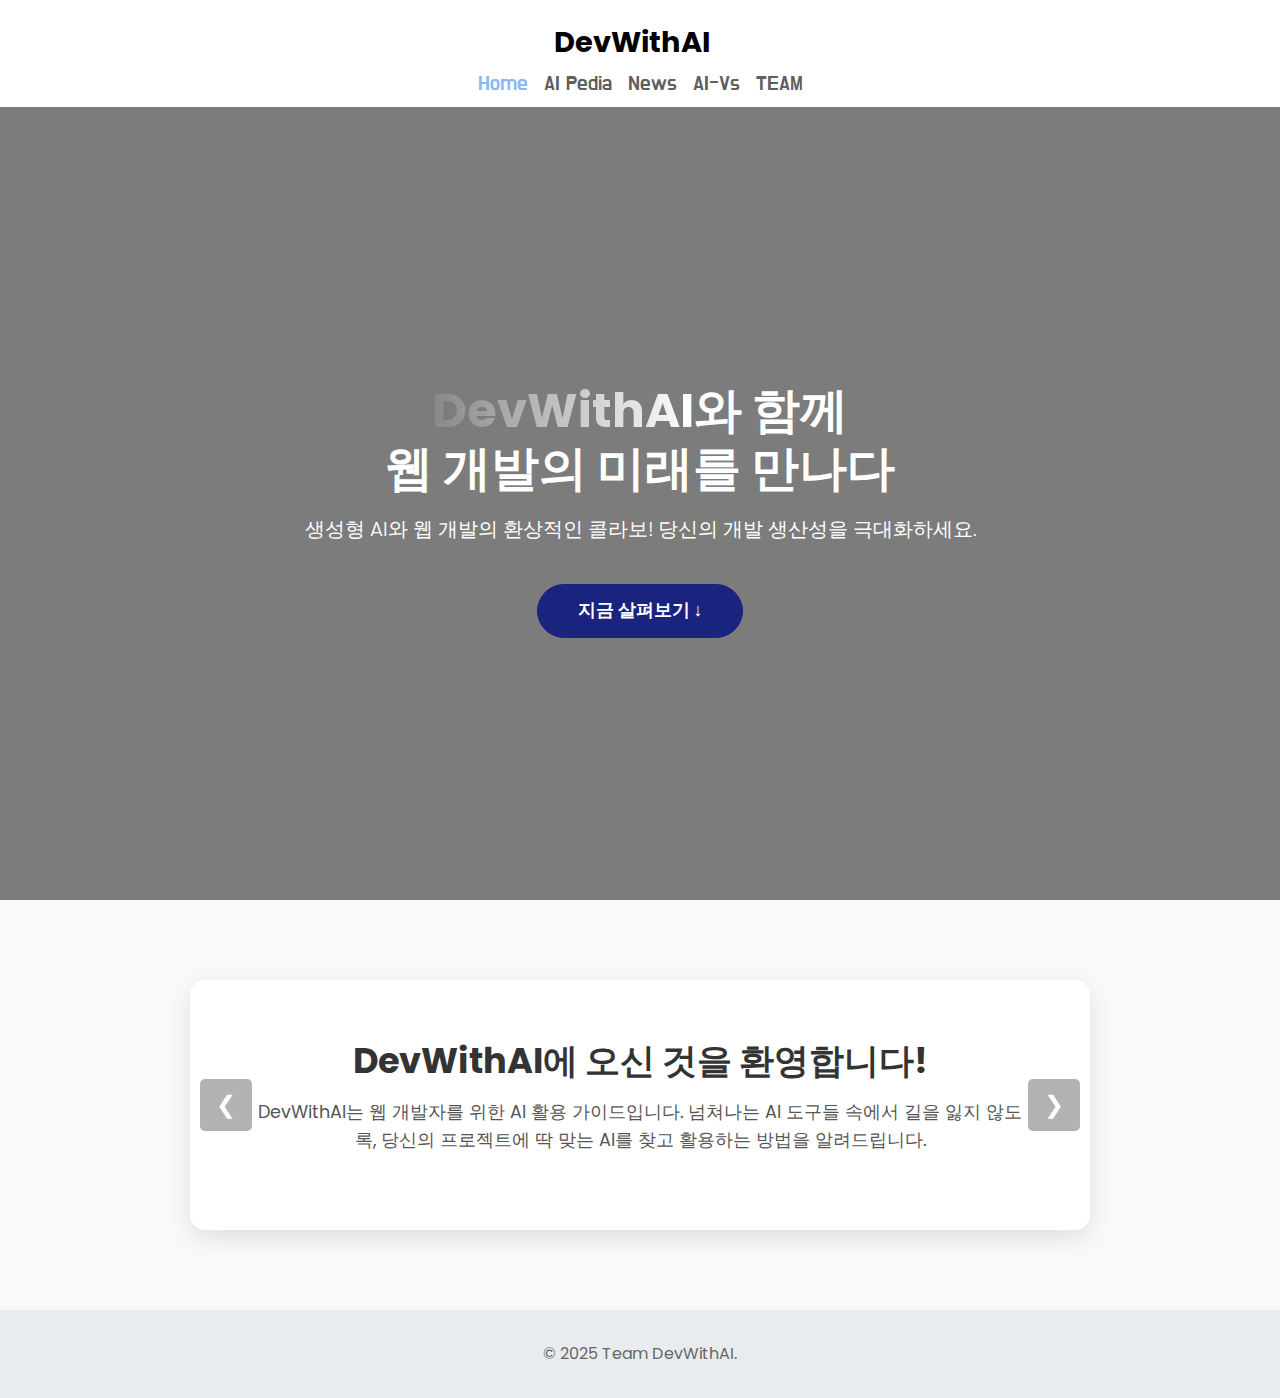
<file: index.html>
<!DOCTYPE html>
<html lang="ko">
  <head>
    <meta charset="UTF-8" />
    <meta name="viewport" content="width=device-width, initial-scale=1.0" />
    <title>DevWithAI - 웹 개발의 미래</title>
    <link rel="preconnect" href="https://fonts.googleapis.com" />
    <link rel="preconnect" href="https://fonts.gstatic.com" crossorigin />
    <link
      href="https://fonts.googleapis.com/css2?family=Do+Hyeon&display=swap"
      rel="stylesheet"
    />
    <link
      href="https://fonts.googleapis.com/css2?family=Poppins:wght@400;600;700&display=swap"
      rel="stylesheet"
    />
    <link
      href="https://cdn.jsdelivr.net/npm/bootstrap@5.3.3/dist/css/bootstrap.min.css"
      rel="stylesheet"
    />
    <link rel="stylesheet" href="css/base.css" />
    <link rel="stylesheet" href="css/style.css" />
  </head>
  <body>
    <header>
      <nav class="navbar navbar-light bg-white pt-3 pb-2 fixed-top">
        <div class="container justify-content-center">
          <a class="navbar-brand" href="/index.html">DevWithAI</a>
        </div>
      </nav>
      <nav
        class="navbar navbar-expand-lg navbar-light bg-white pt-0 pb-2 fixed-top"
        style="margin-top: 60px"
      >
        <div class="container-fluid">
          <button
            class="navbar-toggler mx-auto border-0"
            type="button"
            data-bs-toggle="collapse"
            data-bs-target="#mainNav"
          >
            <span class="navbar-toggler-icon"></span>
          </button>
          <div class="collapse navbar-collapse" id="mainNav">
            <ul class="navbar-nav mx-auto">
              <li class="nav-item">
                <a class="nav-link active" href="/index.html">Home</a>
              </li>
              <li class="nav-item">
                <a class="nav-link" href="/ai.html">AI Pedia</a>
              </li>
              <li class="nav-item">
                <a class="nav-link" href="/news.html">News</a>
              </li>
              <li class="nav-item">
                <a class="nav-link" href="/compare.html">AI-Vs</a>
              </li>
              <li class="nav-item">
                <a class="nav-link" href="/team.html">TEAM</a>
              </li>
            </ul>
          </div>
        </div>
      </nav>
    </header>
    <main>
      <section class="hero text-center">
        <div class="hero-overlay"></div>
        <div class="container hero-content">
          <h1>
            <span class="highlight">DevWithAI</span>와 함께<br />웹 개발의
            미래를 만나다
          </h1>
          <p class="lead mt-3">
            생성형 AI와 웹 개발의 환상적인 콜라보! 당신의 개발 생산성을
            극대화하세요.
          </p>
          <a href="#slide-section" class="btn btn-primary mt-4"
            >지금 살펴보기 ↓</a
          >
        </div>
      </section>
      <section id="slide-section" class="bg-light">
        <div class="container"></div>
      </section>
    </main>
    <footer>
      <div class="container">
        <p class="text-center mb-0">© 2025 Team DevWithAI.</p>
      </div>
    </footer>
    <script src="https://cdn.jsdelivr.net/npm/bootstrap@5.3.3/dist/js/bootstrap.bundle.min.js"></script>
    <script src="/index.js"></script>
  </body>
</html>
</file>
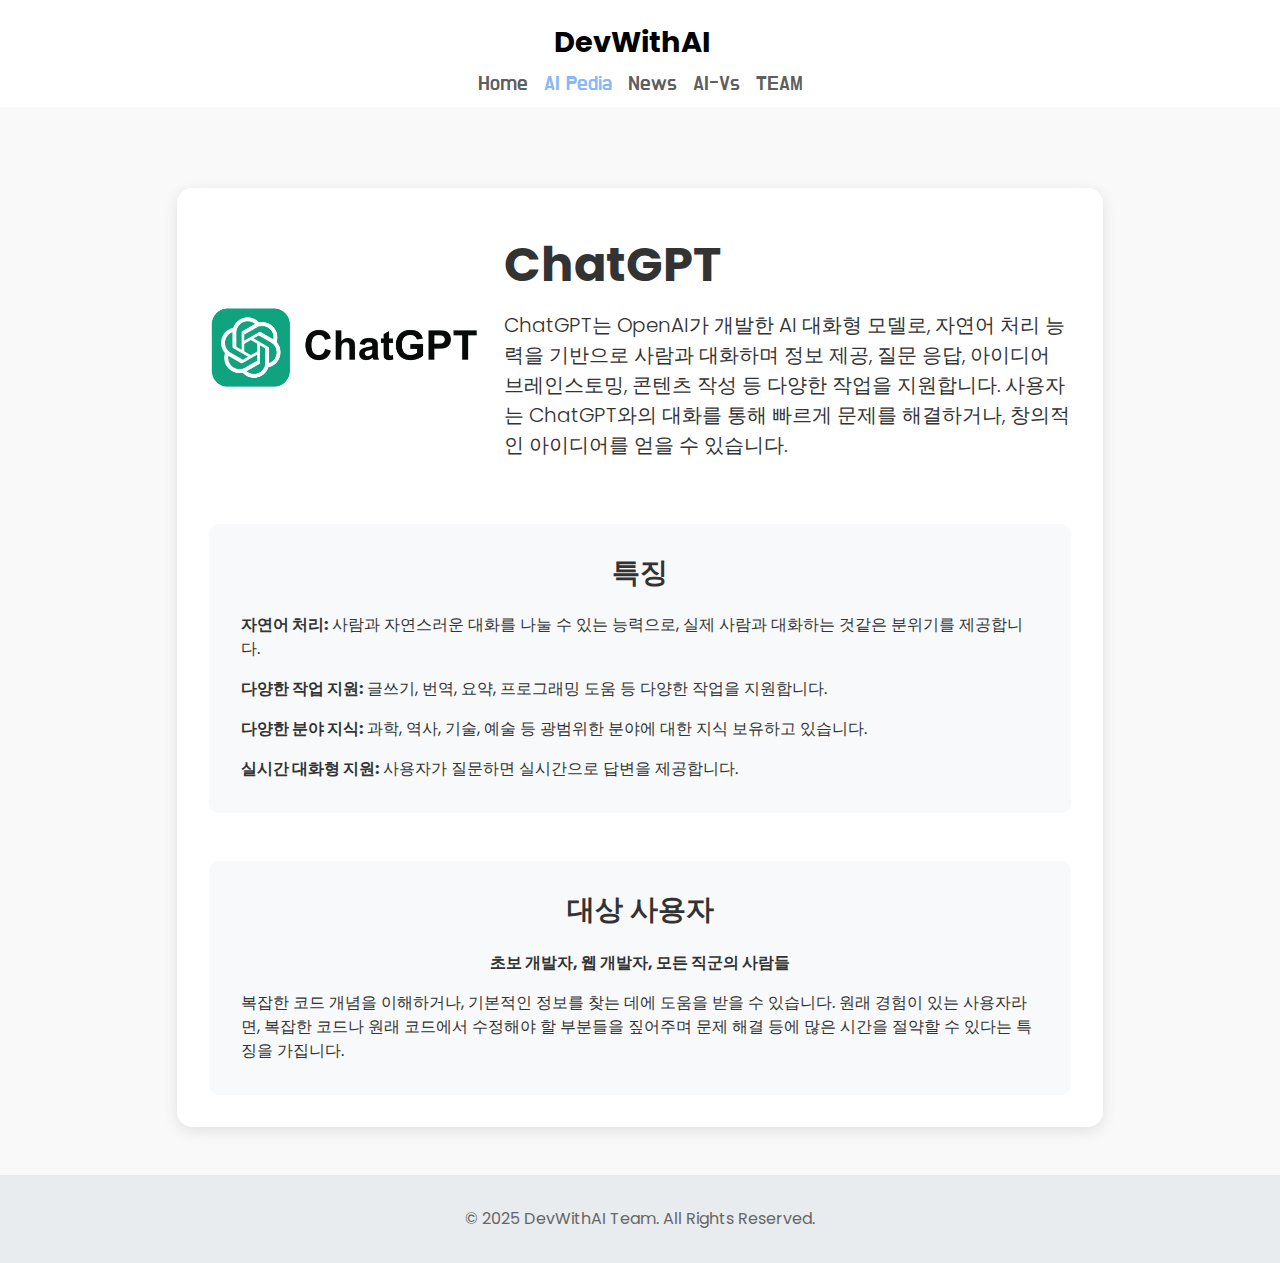
<file: chatgpt.html>
<!DOCTYPE html>
<html lang="ko">
  <head>
    <meta charset="UTF-8" />
    <meta name="viewport" content="width=device-width, initial-scale=1.0" />
    <title>ChatGPT - DevWithAI</title>
    <link rel="preconnect" href="https://fonts.googleapis.com" />
    <link rel="preconnect" href="https://fonts.gstatic.com" crossorigin />
    <link
      href="https://fonts.googleapis.com/css2?family=Do+Hyeon&display=swap"
      rel="stylesheet"
    />
    <link
      href="https://fonts.googleapis.com/css2?family=Poppins:wght@400;600;700&display=swap"
      rel="stylesheet"
    />
    <link
      href="https://cdn.jsdelivr.net/npm/bootstrap@5.3.3/dist/css/bootstrap.min.css"
      rel="stylesheet"
    />
    <link rel="stylesheet" href="css/base.css" />
    <link rel="stylesheet" href="css/github.css" />
  </head>
  <body>
    <header>
      <nav class="navbar navbar-light bg-white pt-3 pb-2 fixed-top">
        <div class="container justify-content-center">
          <a class="navbar-brand" href="/index.html">DevWithAI</a>
        </div>
      </nav>
      <nav
        class="navbar navbar-expand-lg navbar-light bg-white pt-0 pb-2 fixed-top"
        style="margin-top: 60px"
      >
        <div class="container-fluid">
          <button
            class="navbar-toggler mx-auto border-0"
            type="button"
            data-bs-toggle="collapse"
            data-bs-target="#mainNav"
          >
            <span class="navbar-toggler-icon"></span>
          </button>
          <div class="collapse navbar-collapse" id="mainNav">
            <ul class="navbar-nav mx-auto">
              <li class="nav-item">
                <a class="nav-link" href="/index.html">Home</a>
              </li>
              <li class="nav-item">
                <a class="nav-link active" href="/ai.html">AI Pedia</a>
              </li>
              <li class="nav-item">
                <a class="nav-link" href="/news.html">News</a>
              </li>
              <li class="nav-item">
                <a class="nav-link" href="/compare.html">AI-Vs</a>
              </li>
              <li class="nav-item">
                <a class="nav-link" href="/team.html">TEAM</a>
              </li>
            </ul>
          </div>
        </div>
      </nav>
    </header>

    <main id="app">
      <div class="container py-5">
        <div class="row justify-content-center">
          <div class="col-lg-10">
            <div class="ai-detail-layout">
              <div class="row align-items-center">
                <div class="col-md-4 text-center">
                  <a
                    href="https://chat.openai.com/"
                    target="_blank"
                    rel="noopener noreferrer"
                    class="ai-image-link"
                  >
                    <img src="/img/chatgpt.png" alt="ChatGPT 사진" />
                  </a>
                </div>
                <div class="col-md-8">
                  <h2 class="display-5">ChatGPT</h2>
                  <p class="lead">
                    ChatGPT는 OpenAI가 개발한 AI 대화형 모델로, 자연어 처리
                    능력을 기반으로 사람과 대화하며 정보 제공, 질문 응답,
                    아이디어 브레인스토밍, 콘텐츠 작성 등 다양한 작업을
                    지원합니다. 사용자는 ChatGPT와의 대화를 통해 빠르게 문제를
                    해결하거나, 창의적인 아이디어를 얻을 수 있습니다.
                  </p>
                </div>
              </div>
              <div class="feature-section">
                <h3 class="text-center">특징</h3>
                <div class="feature-box">
                  <p>
                    <strong>자연어 처리:</strong> 사람과 자연스러운 대화를 나눌
                    수 있는 능력으로, 실제 사람과 대화하는 것같은 분위기를
                    제공합니다.
                  </p>
                  <p>
                    <strong>다양한 작업 지원:</strong> 글쓰기, 번역, 요약,
                    프로그래밍 도움 등 다양한 작업을 지원합니다.
                  </p>
                  <p>
                    <strong>다양한 분야 지식:</strong> 과학, 역사, 기술, 예술 등
                    광범위한 분야에 대한 지식 보유하고 있습니다.
                  </p>
                  <p>
                    <strong>실시간 대화형 지원:</strong> 사용자가 질문하면
                    실시간으로 답변을 제공합니다.
                  </p>
                </div>
              </div>
              <div class="feature-section">
                <h3 class="text-center">대상 사용자</h3>
                <div class="feature-box">
                  <p class="target-user-title">
                    <strong>초보 개발자, 웹 개발자, 모든 직군의 사람들</strong>
                  </p>
                  <p>
                    복잡한 코드 개념을 이해하거나, 기본적인 정보를 찾는 데에
                    도움을 받을 수 있습니다. 원래 경험이 있는 사용자라면, 복잡한
                    코드나 원래 코드에서 수정해야 할 부분들을 짚어주며 문제 해결
                    등에 많은 시간을 절약할 수 있다는 특징을 가집니다.
                  </p>
                </div>
              </div>
            </div>
          </div>
        </div>
      </div>
    </main>

    <footer>
      <div class="container">
        <p class="text-center mb-0">
          © 2025 DevWithAI Team. All Rights Reserved.
        </p>
      </div>
    </footer>

    <script src="https://cdn.jsdelivr.net/npm/bootstrap@5.3.3/dist/js/bootstrap.bundle.min.js"></script>
  </body>
</html>
</file>
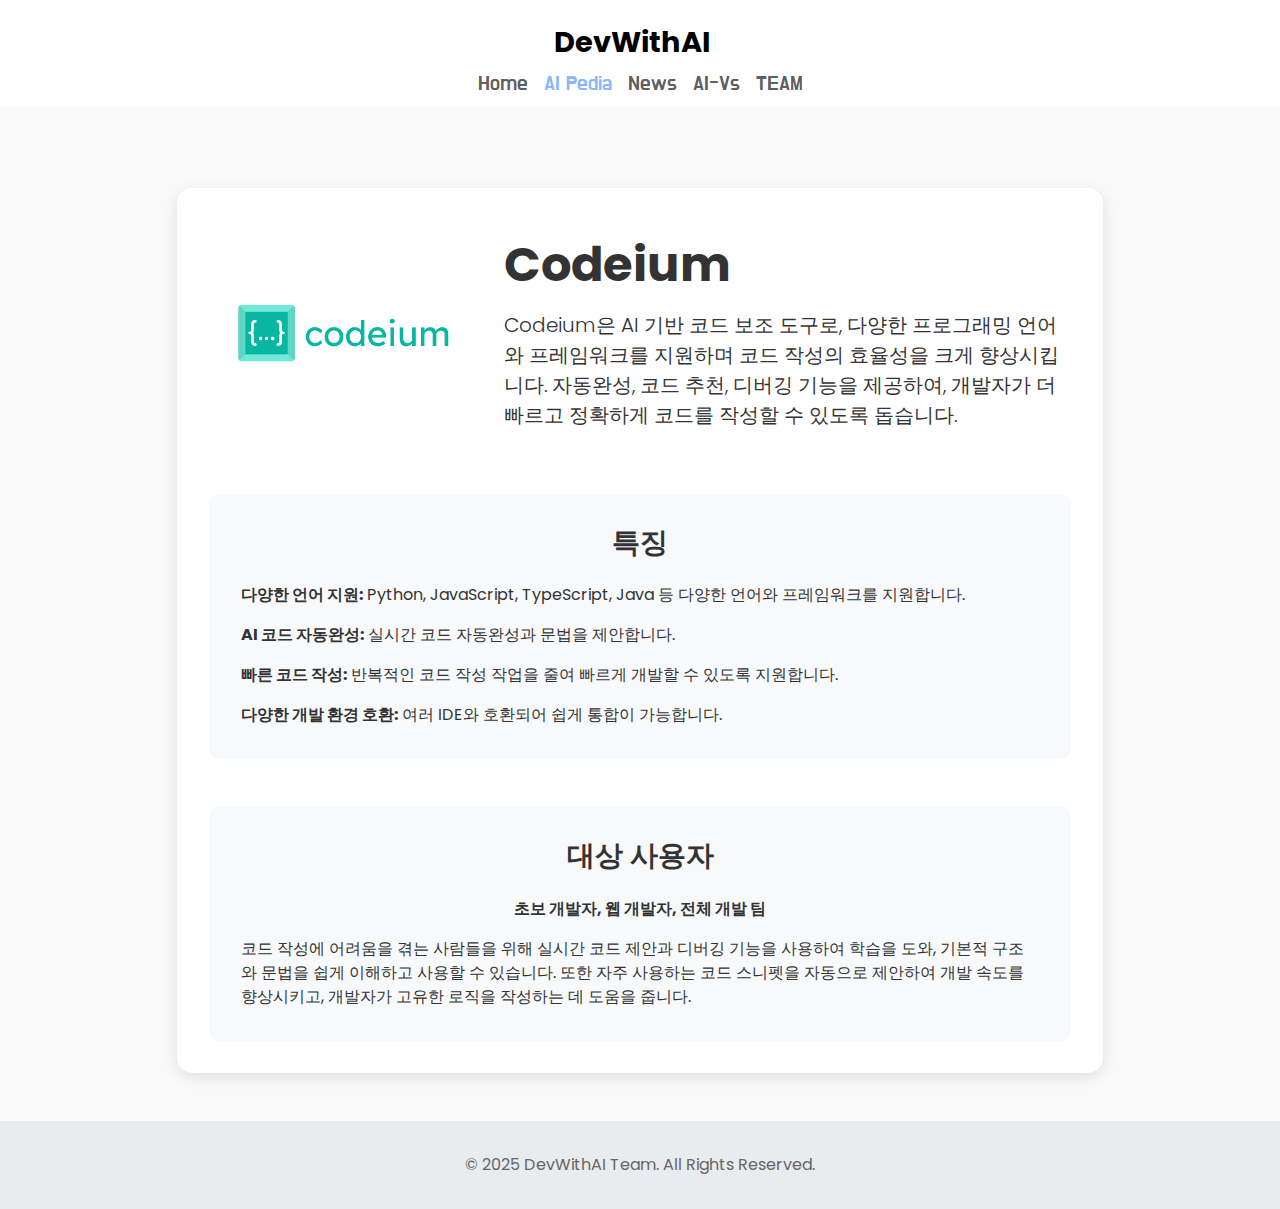
<file: codeium.html>
<!DOCTYPE html>
<html lang="ko">
  <head>
    <meta charset="UTF-8" />
    <meta name="viewport" content="width=device-width, initial-scale=1.0" />
    <title>Codeium - DevWithAI</title>
    <link rel="preconnect" href="https://fonts.googleapis.com" />
    <link rel="preconnect" href="https://fonts.gstatic.com" crossorigin />
    <link
      href="https://fonts.googleapis.com/css2?family=Do+Hyeon&display=swap"
      rel="stylesheet"
    />
    <link
      href="https://fonts.googleapis.com/css2?family=Poppins:wght@400;600;700&display=swap"
      rel="stylesheet"
    />
    <link
      href="https://cdn.jsdelivr.net/npm/bootstrap@5.3.3/dist/css/bootstrap.min.css"
      rel="stylesheet"
    />
    <link rel="stylesheet" href="css/base.css" />
    <link rel="stylesheet" href="css/github.css" />
  </head>
  <body>
    <header>
      <nav class="navbar navbar-light bg-white pt-3 pb-2 fixed-top">
        <div class="container justify-content-center">
          <a class="navbar-brand" href="/index.html">DevWithAI</a>
        </div>
      </nav>
      <nav
        class="navbar navbar-expand-lg navbar-light bg-white pt-0 pb-2 fixed-top"
        style="margin-top: 60px"
      >
        <div class="container-fluid">
          <button
            class="navbar-toggler mx-auto border-0"
            type="button"
            data-bs-toggle="collapse"
            data-bs-target="#mainNav"
          >
            <span class="navbar-toggler-icon"></span>
          </button>
          <div class="collapse navbar-collapse" id="mainNav">
            <ul class="navbar-nav mx-auto">
              <li class="nav-item">
                <a class="nav-link" href="/index.html">Home</a>
              </li>
              <li class="nav-item">
                <a class="nav-link active" href="/ai.html">AI Pedia</a>
              </li>
              <li class="nav-item">
                <a class="nav-link" href="/news.html">News</a>
              </li>
              <li class="nav-item">
                <a class="nav-link" href="/compare.html">AI-Vs</a>
              </li>
              <li class="nav-item">
                <a class="nav-link" href="/team.html">TEAM</a>
              </li>
            </ul>
          </div>
        </div>
      </nav>
    </header>

    <main id="app">
      <div class="container py-5">
        <div class="row justify-content-center">
          <div class="col-lg-10">
            <div class="ai-detail-layout">
              <div class="row align-items-center">
                <div class="col-md-4 text-center">
                  <a
                    href="https://codeium.com/"
                    target="_blank"
                    rel="noopener noreferrer"
                    class="ai-image-link"
                  >
                    <img src="/img/codeium.png" alt="Codeium 사진" />
                  </a>
                </div>
                <div class="col-md-8">
                  <h2 class="display-5">Codeium</h2>
                  <p class="lead">
                    Codeium은 AI 기반 코드 보조 도구로, 다양한 프로그래밍 언어와
                    프레임워크를 지원하며 코드 작성의 효율성을 크게
                    향상시킵니다. 자동완성, 코드 추천, 디버깅 기능을 제공하여,
                    개발자가 더 빠르고 정확하게 코드를 작성할 수 있도록
                    돕습니다.
                  </p>
                </div>
              </div>
              <div class="feature-section">
                <h3 class="text-center">특징</h3>
                <div class="feature-box">
                  <p>
                    <strong>다양한 언어 지원:</strong> Python, JavaScript,
                    TypeScript, Java 등 다양한 언어와 프레임워크를 지원합니다.
                  </p>
                  <p>
                    <strong>AI 코드 자동완성:</strong> 실시간 코드 자동완성과
                    문법을 제안합니다.
                  </p>
                  <p>
                    <strong>빠른 코드 작성:</strong> 반복적인 코드 작성 작업을
                    줄여 빠르게 개발할 수 있도록 지원합니다.
                  </p>
                  <p>
                    <strong>다양한 개발 환경 호환:</strong> 여러 IDE와 호환되어
                    쉽게 통합이 가능합니다.
                  </p>
                </div>
              </div>
              <div class="feature-section">
                <h3 class="text-center">대상 사용자</h3>
                <div class="feature-box">
                  <p class="target-user-title">
                    <strong>초보 개발자, 웹 개발자, 전체 개발 팀</strong>
                  </p>
                  <p>
                    코드 작성에 어려움을 겪는 사람들을 위해 실시간 코드 제안과
                    디버깅 기능을 사용하여 학습을 도와, 기본적 구조와 문법을
                    쉽게 이해하고 사용할 수 있습니다. 또한 자주 사용하는 코드
                    스니펫을 자동으로 제안하여 개발 속도를 향상시키고, 개발자가
                    고유한 로직을 작성하는 데 도움을 줍니다.
                  </p>
                </div>
              </div>
            </div>
          </div>
        </div>
      </div>
    </main>

    <footer>
      <div class="container">
        <p class="text-center mb-0">
          © 2025 DevWithAI Team. All Rights Reserved.
        </p>
      </div>
    </footer>

    <script src="https://cdn.jsdelivr.net/npm/bootstrap@5.3.3/dist/js/bootstrap.bundle.min.js"></script>
  </body>
</html>
</file>
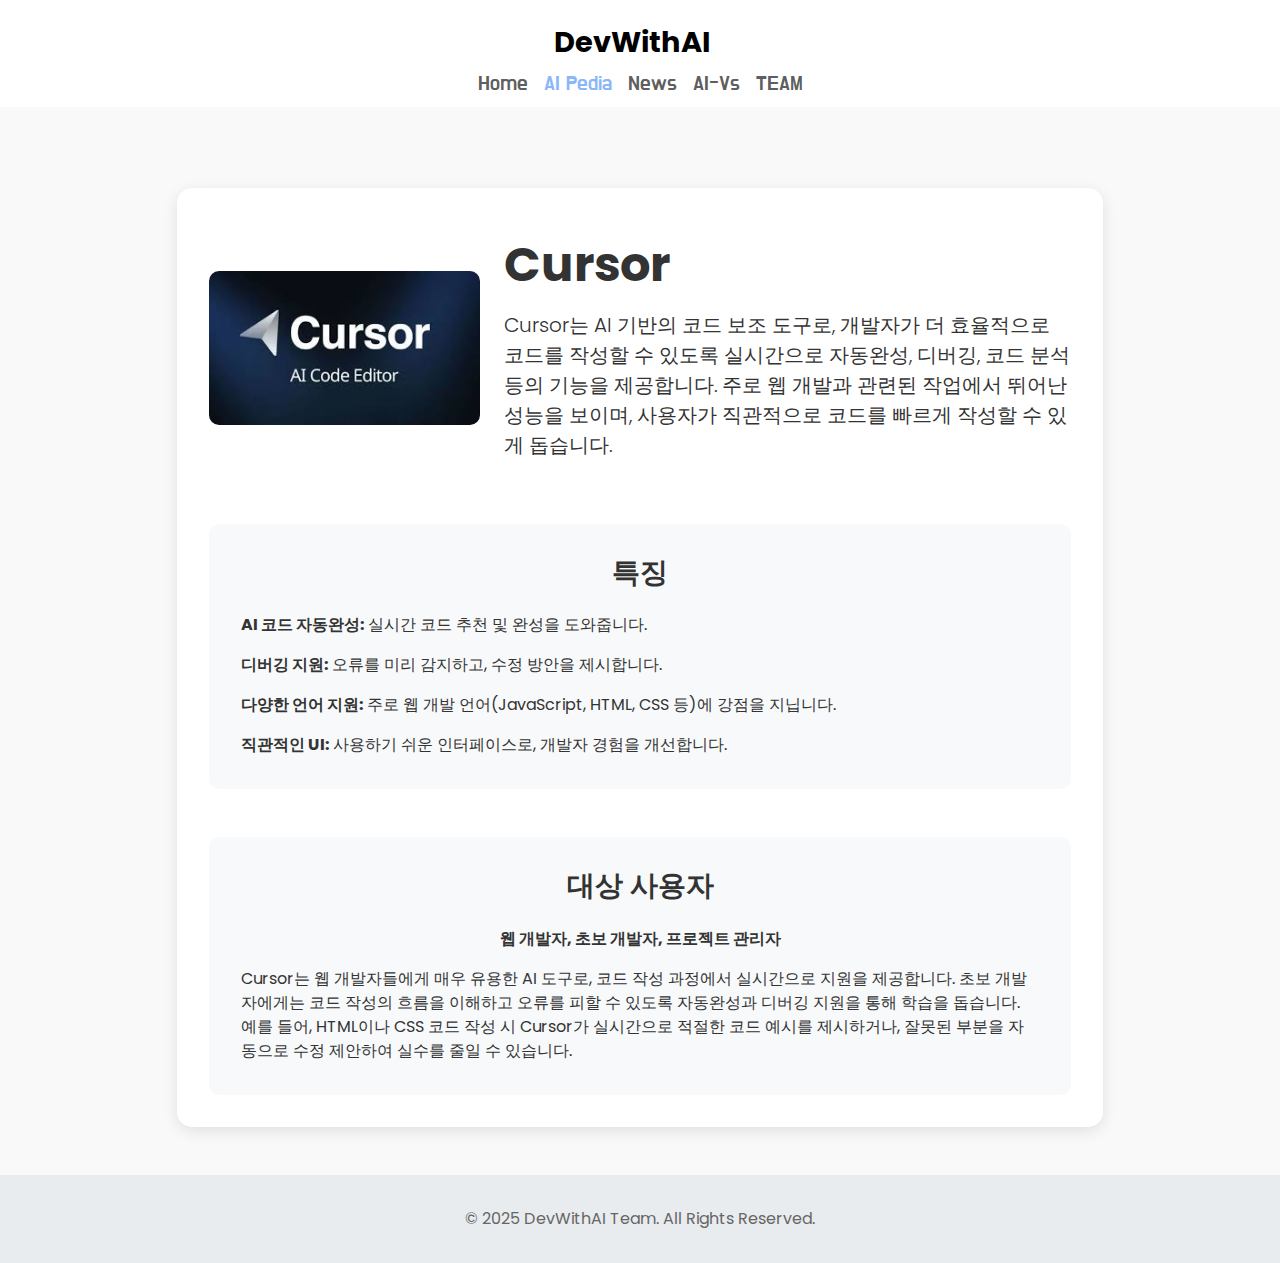
<file: cursor.html>
<!DOCTYPE html>
<html lang="ko">
  <head>
    <meta charset="UTF-8" />
    <meta name="viewport" content="width=device-width, initial-scale=1.0" />
    <title>Cursor - DevWithAI</title>
    <link rel="preconnect" href="https://fonts.googleapis.com" />
    <link rel="preconnect" href="https://fonts.gstatic.com" crossorigin />
    <link
      href="https://fonts.googleapis.com/css2?family=Do+Hyeon&display=swap"
      rel="stylesheet"
    />
    <link
      href="https://fonts.googleapis.com/css2?family=Poppins:wght@400;600;700&display=swap"
      rel="stylesheet"
    />
    <link
      href="https://cdn.jsdelivr.net/npm/bootstrap@5.3.3/dist/css/bootstrap.min.css"
      rel="stylesheet"
    />
    <link rel="stylesheet" href="css/base.css" />
    <link rel="stylesheet" href="css/github.css" />
  </head>
  <body>
    <header>
      <nav class="navbar navbar-light bg-white pt-3 pb-2 fixed-top">
        <div class="container justify-content-center">
          <a class="navbar-brand" href="/index.html">DevWithAI</a>
        </div>
      </nav>
      <nav
        class="navbar navbar-expand-lg navbar-light bg-white pt-0 pb-2 fixed-top"
        style="margin-top: 60px"
      >
        <div class="container-fluid">
          <button
            class="navbar-toggler mx-auto border-0"
            type="button"
            data-bs-toggle="collapse"
            data-bs-target="#mainNav"
          >
            <span class="navbar-toggler-icon"></span>
          </button>
          <div class="collapse navbar-collapse" id="mainNav">
            <ul class="navbar-nav mx-auto">
              <li class="nav-item">
                <a class="nav-link" href="/index.html">Home</a>
              </li>
              <li class="nav-item">
                <a class="nav-link active" href="/ai.html">AI Pedia</a>
              </li>
              <li class="nav-item">
                <a class="nav-link" href="/news.html">News</a>
              </li>
              <li class="nav-item">
                <a class="nav-link" href="/compare.html">AI-Vs</a>
              </li>
              <li class="nav-item">
                <a class="nav-link" href="/team.html">TEAM</a>
              </li>
            </ul>
          </div>
        </div>
      </nav>
    </header>

    <main id="app">
      <div class="container py-5">
        <div class="row justify-content-center">
          <div class="col-lg-10">
            <div class="ai-detail-layout">
              <div class="row align-items-center">
                <div class="col-md-4 text-center">
                  <a
                    href="https://cursor.sh/"
                    target="_blank"
                    rel="noopener noreferrer"
                    class="ai-image-link"
                  >
                    <img src="/img/Cursor.jpeg" alt="Cursor 사진" />
                  </a>
                </div>
                <div class="col-md-8">
                  <h2 class="display-5">Cursor</h2>
                  <p class="lead">
                    Cursor는 AI 기반의 코드 보조 도구로, 개발자가 더 효율적으로
                    코드를 작성할 수 있도록 실시간으로 자동완성, 디버깅, 코드
                    분석 등의 기능을 제공합니다. 주로 웹 개발과 관련된 작업에서
                    뛰어난 성능을 보이며, 사용자가 직관적으로 코드를 빠르게
                    작성할 수 있게 돕습니다.
                  </p>
                </div>
              </div>
              <div class="feature-section">
                <h3 class="text-center">특징</h3>
                <div class="feature-box">
                  <p>
                    <strong>AI 코드 자동완성:</strong> 실시간 코드 추천 및
                    완성을 도와줍니다.
                  </p>
                  <p>
                    <strong>디버깅 지원:</strong> 오류를 미리 감지하고, 수정
                    방안을 제시합니다.
                  </p>
                  <p>
                    <strong>다양한 언어 지원:</strong> 주로 웹 개발
                    언어(JavaScript, HTML, CSS 등)에 강점을 지닙니다.
                  </p>
                  <p>
                    <strong>직관적인 UI:</strong> 사용하기 쉬운 인터페이스로,
                    개발자 경험을 개선합니다.
                  </p>
                </div>
              </div>
              <div class="feature-section">
                <h3 class="text-center">대상 사용자</h3>
                <div class="feature-box">
                  <p class="target-user-title">
                    <strong>웹 개발자, 초보 개발자, 프로젝트 관리자</strong>
                  </p>
                  <p>
                    Cursor는 웹 개발자들에게 매우 유용한 AI 도구로, 코드 작성
                    과정에서 실시간으로 지원을 제공합니다. 초보 개발자에게는
                    코드 작성의 흐름을 이해하고 오류를 피할 수 있도록 자동완성과
                    디버깅 지원을 통해 학습을 돕습니다. 예를 들어, HTML이나 CSS
                    코드 작성 시 Cursor가 실시간으로 적절한 코드 예시를
                    제시하거나, 잘못된 부분을 자동으로 수정 제안하여 실수를 줄일
                    수 있습니다.
                  </p>
                </div>
              </div>
            </div>
          </div>
        </div>
      </div>
    </main>

    <footer>
      <div class="container">
        <p class="text-center mb-0">
          © 2025 DevWithAI Team. All Rights Reserved.
        </p>
      </div>
    </footer>

    <script src="https://cdn.jsdelivr.net/npm/bootstrap@5.3.3/dist/js/bootstrap.bundle.min.js"></script>
  </body>
</html>
</file>
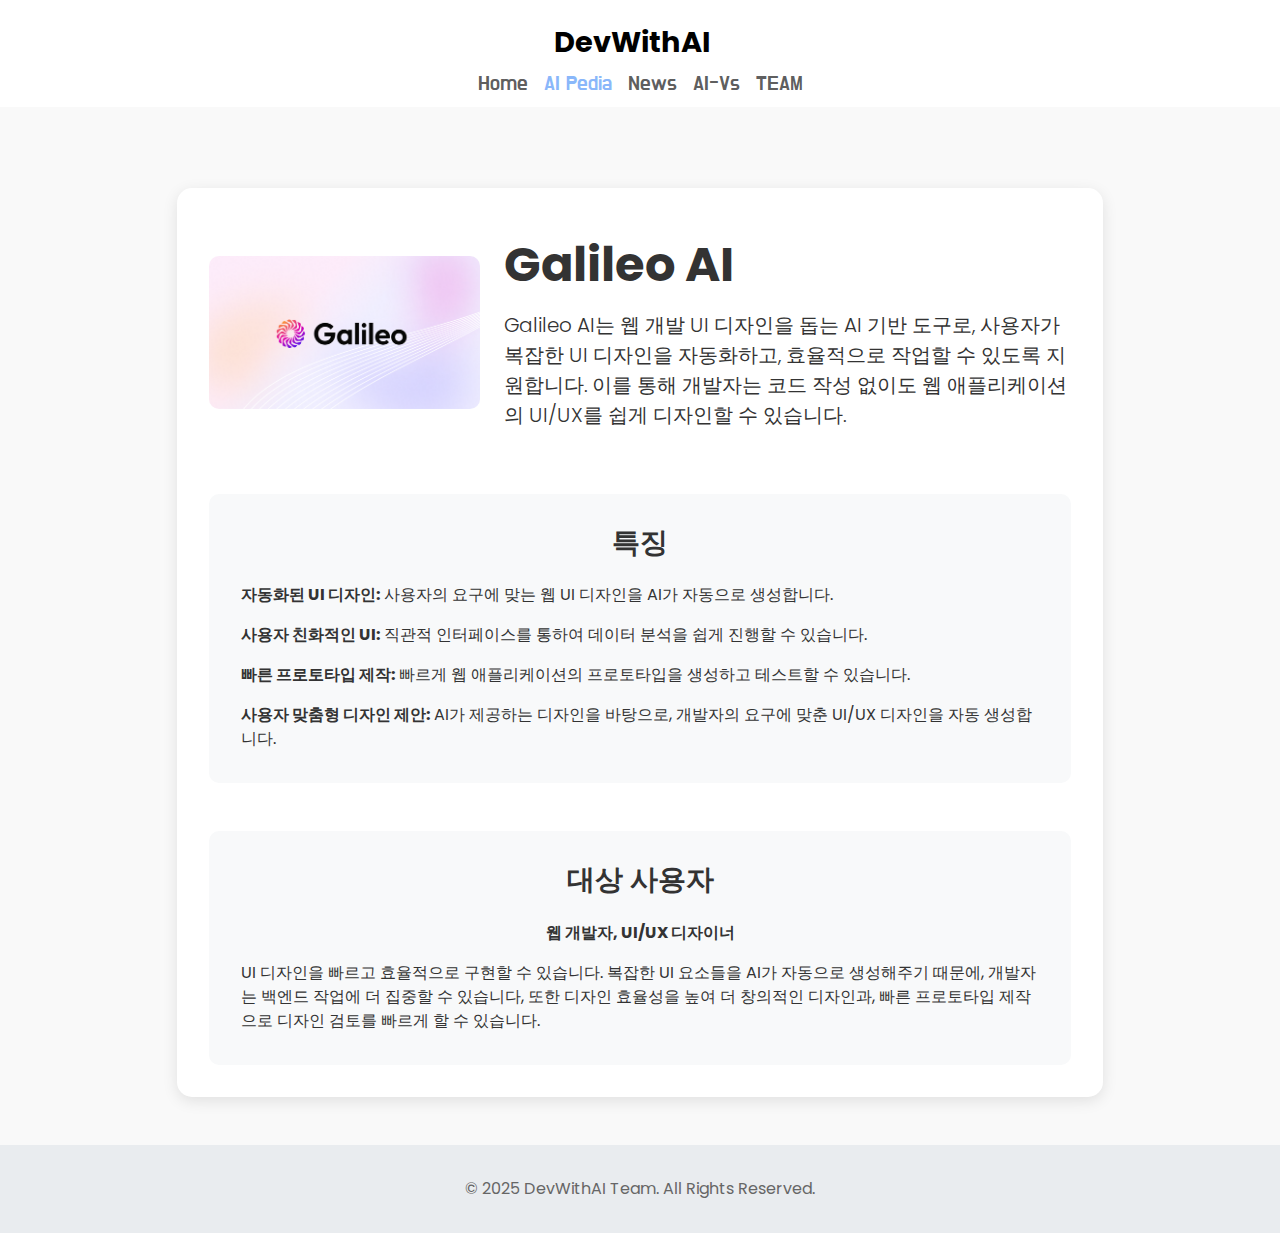
<file: galileo.html>
<!DOCTYPE html>
<html lang="ko">
  <head>
    <meta charset="UTF-8" />
    <meta name="viewport" content="width=device-width, initial-scale=1.0" />
    <title>Galileo AI - DevWithAI</title>
    <link rel="preconnect" href="https://fonts.googleapis.com" />
    <link rel="preconnect" href="https://fonts.gstatic.com" crossorigin />
    <link
      href="https://fonts.googleapis.com/css2?family=Do+Hyeon&display=swap"
      rel="stylesheet"
    />
    <link
      href="https://fonts.googleapis.com/css2?family=Poppins:wght@400;600;700&display=swap"
      rel="stylesheet"
    />
    <link
      href="https://cdn.jsdelivr.net/npm/bootstrap@5.3.3/dist/css/bootstrap.min.css"
      rel="stylesheet"
    />
    <link rel="stylesheet" href="css/base.css" />
    <link rel="stylesheet" href="css/github.css" />
  </head>
  <body>
    <header>
      <nav class="navbar navbar-light bg-white pt-3 pb-2 fixed-top">
        <div class="container justify-content-center">
          <a class="navbar-brand" href="/index.html">DevWithAI</a>
        </div>
      </nav>
      <nav
        class="navbar navbar-expand-lg navbar-light bg-white pt-0 pb-2 fixed-top"
        style="margin-top: 60px"
      >
        <div class="container-fluid">
          <button
            class="navbar-toggler mx-auto border-0"
            type="button"
            data-bs-toggle="collapse"
            data-bs-target="#mainNav"
          >
            <span class="navbar-toggler-icon"></span>
          </button>
          <div class="collapse navbar-collapse" id="mainNav">
            <ul class="navbar-nav mx-auto">
              <li class="nav-item">
                <a class="nav-link" href="/index.html">Home</a>
              </li>
              <li class="nav-item">
                <a class="nav-link active" href="/ai.html">AI Pedia</a>
              </li>
              <li class="nav-item">
                <a class="nav-link" href="/news.html">News</a>
              </li>
              <li class="nav-item">
                <a class="nav-link" href="/compare.html">AI-Vs</a>
              </li>
              <li class="nav-item">
                <a class="nav-link" href="/team.html">TEAM</a>
              </li>
            </ul>
          </div>
        </div>
      </nav>
    </header>

    <main id="app">
      <div class="container py-5">
        <div class="row justify-content-center">
          <div class="col-lg-10">
            <div class="ai-detail-layout">
              <div class="row align-items-center">
                <div class="col-md-4 text-center">
                  <a
                    href="https://www.usegalileo.ai/"
                    target="_blank"
                    rel="noopener noreferrer"
                    class="ai-image-link"
                  >
                    <img src="/img/Galileo AI.png" alt="Galileo AI 사진" />
                  </a>
                </div>
                <div class="col-md-8">
                  <h2 class="display-5">Galileo AI</h2>
                  <p class="lead">
                    Galileo AI는 웹 개발 UI 디자인을 돕는 AI 기반 도구로,
                    사용자가 복잡한 UI 디자인을 자동화하고, 효율적으로 작업할 수
                    있도록 지원합니다. 이를 통해 개발자는 코드 작성 없이도 웹
                    애플리케이션의 UI/UX를 쉽게 디자인할 수 있습니다.
                  </p>
                </div>
              </div>
              <div class="feature-section">
                <h3 class="text-center">특징</h3>
                <div class="feature-box">
                  <p>
                    <strong>자동화된 UI 디자인:</strong> 사용자의 요구에 맞는 웹
                    UI 디자인을 AI가 자동으로 생성합니다.
                  </p>
                  <p>
                    <strong>사용자 친화적인 UI:</strong> 직관적 인터페이스를
                    통하여 데이터 분석을 쉽게 진행할 수 있습니다.
                  </p>
                  <p>
                    <strong>빠른 프로토타입 제작:</strong> 빠르게 웹
                    애플리케이션의 프로토타입을 생성하고 테스트할 수 있습니다.
                  </p>
                  <p>
                    <strong>사용자 맞춤형 디자인 제안:</strong> AI가 제공하는
                    디자인을 바탕으로, 개발자의 요구에 맞춘 UI/UX 디자인을 자동
                    생성합니다.
                  </p>
                </div>
              </div>
              <div class="feature-section">
                <h3 class="text-center">대상 사용자</h3>
                <div class="feature-box">
                  <p class="target-user-title">
                    <strong>웹 개발자, UI/UX 디자이너</strong>
                  </p>
                  <p>
                    UI 디자인을 빠르고 효율적으로 구현할 수 있습니다. 복잡한 UI
                    요소들을 AI가 자동으로 생성해주기 때문에, 개발자는 백엔드
                    작업에 더 집중할 수 있습니다, 또한 디자인 효율성을 높여 더
                    창의적인 디자인과, 빠른 프로토타입 제작으로 디자인 검토를
                    빠르게 할 수 있습니다.
                  </p>
                </div>
              </div>
            </div>
          </div>
        </div>
      </div>
    </main>

    <footer>
      <div class="container">
        <p class="text-center mb-0">
          © 2025 DevWithAI Team. All Rights Reserved.
        </p>
      </div>
    </footer>

    <script src="https://cdn.jsdelivr.net/npm/bootstrap@5.3.3/dist/js/bootstrap.bundle.min.js"></script>
  </body>
</html>
</file>
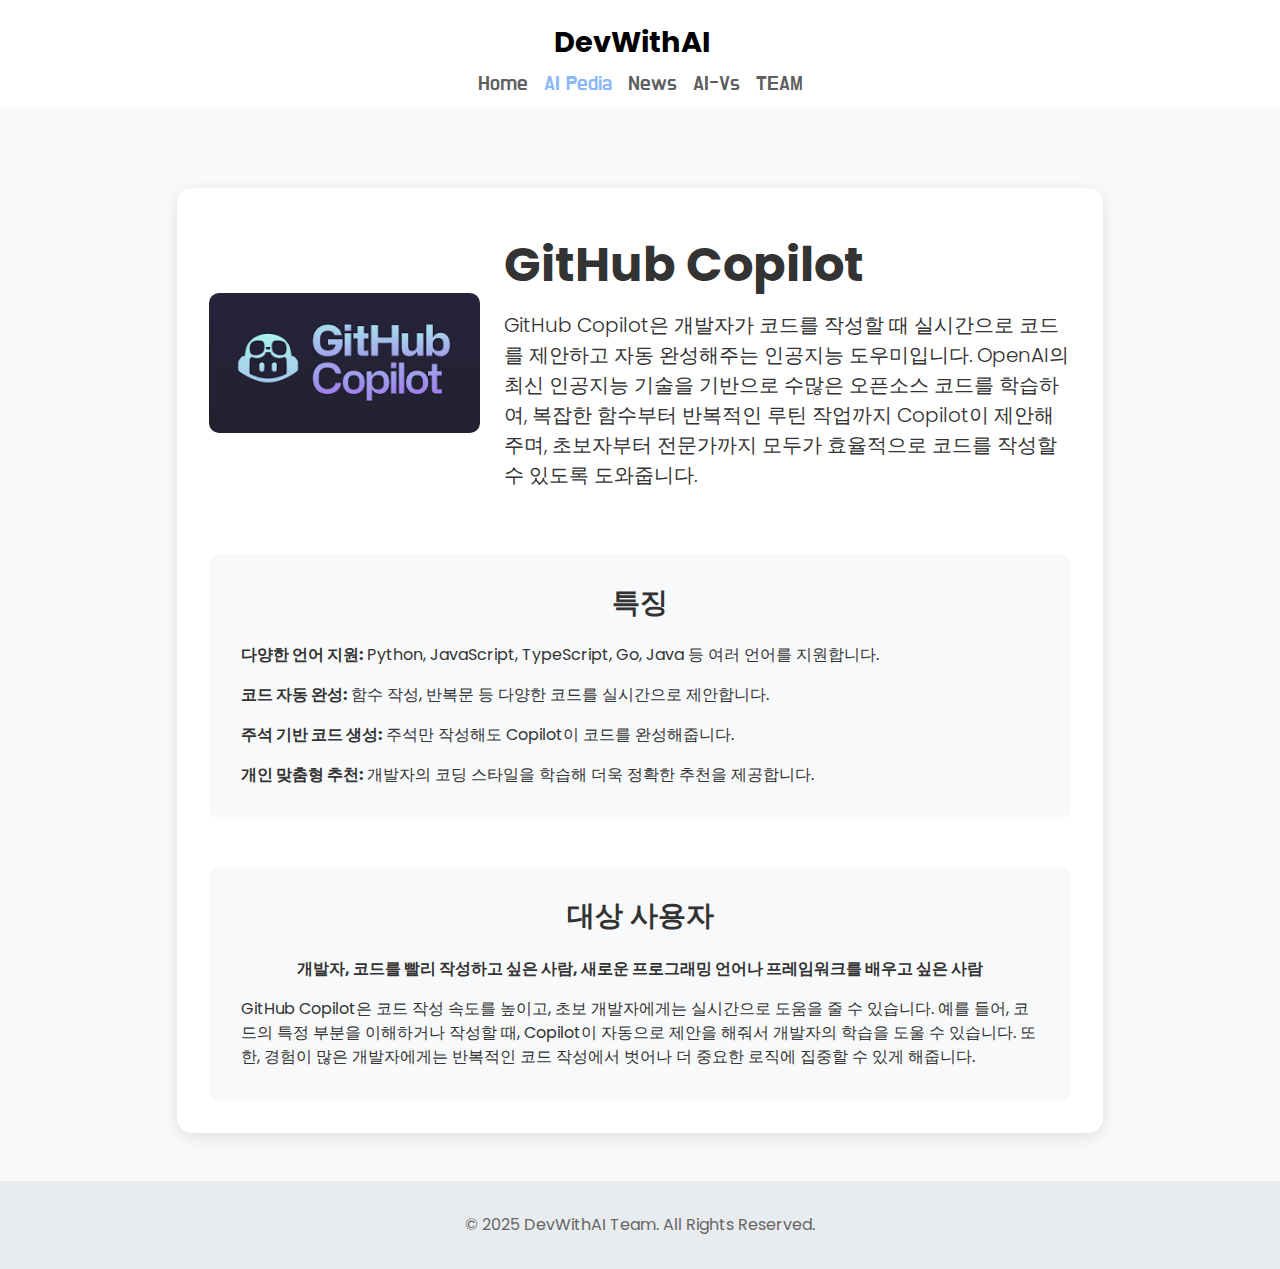
<file: github.html>
<!DOCTYPE html>
<html lang="ko">
  <head>
    <meta charset="UTF-8" />
    <meta name="viewport" content="width=device-width, initial-scale=1.0" />
    <title>GitHub Copilot - DevWithAI</title>
    <link rel="preconnect" href="https://fonts.googleapis.com" />
    <link rel="preconnect" href="https://fonts.gstatic.com" crossorigin />
    <link
      href="https://fonts.googleapis.com/css2?family=Do+Hyeon&display=swap"
      rel="stylesheet"
    />
    <link
      href="https://fonts.googleapis.com/css2?family=Poppins:wght@400;600;700&display=swap"
      rel="stylesheet"
    />
    <link
      href="https://cdn.jsdelivr.net/npm/bootstrap@5.3.3/dist/css/bootstrap.min.css"
      rel="stylesheet"
    />
    <link rel="stylesheet" href="css/base.css" />
    <link rel="stylesheet" href="css/github.css" />
  </head>
  <body>
    <header>
      <nav class="navbar navbar-light bg-white pt-3 pb-2 fixed-top">
        <div class="container justify-content-center">
          <a class="navbar-brand" href="/index.html">DevWithAI</a>
        </div>
      </nav>
      <nav
        class="navbar navbar-expand-lg navbar-light bg-white pt-0 pb-2 fixed-top"
        style="margin-top: 60px"
      >
        <div class="container-fluid">
          <button
            class="navbar-toggler mx-auto border-0"
            type="button"
            data-bs-toggle="collapse"
            data-bs-target="#mainNav"
          >
            <span class="navbar-toggler-icon"></span>
          </button>
          <div class="collapse navbar-collapse" id="mainNav">
            <ul class="navbar-nav mx-auto">
              <li class="nav-item">
                <a class="nav-link" href="/index.html">Home</a>
              </li>
              <li class="nav-item">
                <a class="nav-link active" href="/ai.html">AI Pedia</a>
              </li>
              <li class="nav-item">
                <a class="nav-link" href="/news.html">News</a>
              </li>
              <li class="nav-item">
                <a class="nav-link" href="/compare.html">AI-Vs</a>
              </li>
              <li class="nav-item">
                <a class="nav-link" href="/team.html">TEAM</a>
              </li>
            </ul>
          </div>
        </div>
      </nav>
    </header>

    <main id="app">
      <div class="container py-5">
        <div class="row justify-content-center">
          <div class="col-lg-10">
            <div class="ai-detail-layout">
              <div class="row align-items-center">
                <div class="col-md-4 text-center">
                  <a
                    href="https://github.com/features/copilot"
                    target="_blank"
                    rel="noopener noreferrer"
                    class="ai-image-link"
                  >
                    <img
                      src="/img/GitHub Copilot.png"
                      alt="GitHub Copilot 사진"
                    />
                  </a>
                </div>
                <div class="col-md-8">
                  <h2 class="display-5">GitHub Copilot</h2>
                  <p class="lead">
                    GitHub Copilot은 개발자가 코드를 작성할 때 실시간으로 코드를
                    제안하고 자동 완성해주는 인공지능 도우미입니다. OpenAI의
                    최신 인공지능 기술을 기반으로 수많은 오픈소스 코드를
                    학습하여, 복잡한 함수부터 반복적인 루틴 작업까지 Copilot이
                    제안해주며, 초보자부터 전문가까지 모두가 효율적으로 코드를
                    작성할 수 있도록 도와줍니다.
                  </p>
                </div>
              </div>
              <div class="feature-section">
                <h3 class="text-center">특징</h3>
                <div class="feature-box">
                  <p>
                    <strong>다양한 언어 지원:</strong> Python, JavaScript,
                    TypeScript, Go, Java 등 여러 언어를 지원합니다.
                  </p>
                  <p>
                    <strong>코드 자동 완성:</strong> 함수 작성, 반복문 등 다양한
                    코드를 실시간으로 제안합니다.
                  </p>
                  <p>
                    <strong>주석 기반 코드 생성:</strong> 주석만 작성해도
                    Copilot이 코드를 완성해줍니다.
                  </p>
                  <p>
                    <strong>개인 맞춤형 추천:</strong> 개발자의 코딩 스타일을
                    학습해 더욱 정확한 추천을 제공합니다.
                  </p>
                </div>
              </div>
              <div class="feature-section">
                <h3 class="text-center">대상 사용자</h3>
                <div class="feature-box">
                  <p class="target-user-title">
                    <strong
                      >개발자, 코드를 빨리 작성하고 싶은 사람, 새로운 프로그래밍
                      언어나 프레임워크를 배우고 싶은 사람</strong
                    >
                  </p>
                  <p>
                    GitHub Copilot은 코드 작성 속도를 높이고, 초보 개발자에게는
                    실시간으로 도움을 줄 수 있습니다. 예를 들어, 코드의 특정
                    부분을 이해하거나 작성할 때, Copilot이 자동으로 제안을
                    해줘서 개발자의 학습을 도울 수 있습니다. 또한, 경험이 많은
                    개발자에게는 반복적인 코드 작성에서 벗어나 더 중요한 로직에
                    집중할 수 있게 해줍니다.
                  </p>
                </div>
              </div>
            </div>
          </div>
        </div>
      </div>
    </main>

    <footer>
      <div class="container">
        <p class="text-center mb-0">
          © 2025 DevWithAI Team. All Rights Reserved.
        </p>
      </div>
    </footer>

    <script src="https://cdn.jsdelivr.net/npm/bootstrap@5.3.3/dist/js/bootstrap.bundle.min.js"></script>
  </body>
</html>
</file>
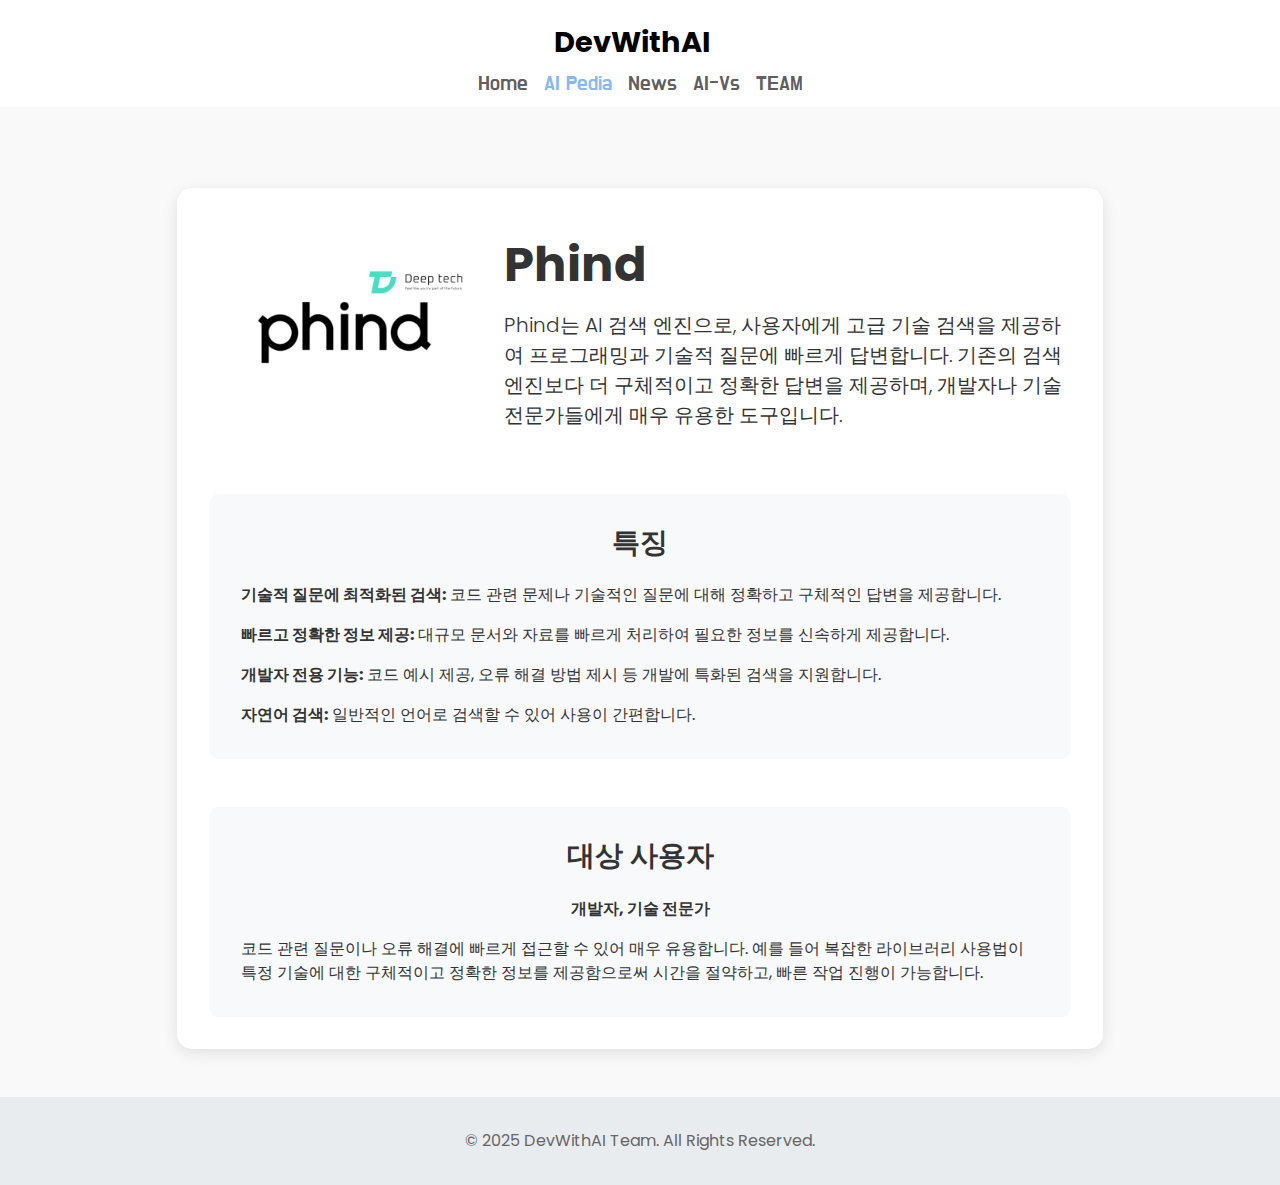
<file: phind.html>
<!DOCTYPE html>
<html lang="ko">
  <head>
    <meta charset="UTF-8" />
    <meta name="viewport" content="width=device-width, initial-scale=1.0" />
    <title>Phind - DevWithAI</title>
    <link rel="preconnect" href="https://fonts.googleapis.com" />
    <link rel="preconnect" href="https://fonts.gstatic.com" crossorigin />
    <link
      href="https://fonts.googleapis.com/css2?family=Do+Hyeon&display=swap"
      rel="stylesheet"
    />
    <link
      href="https://fonts.googleapis.com/css2?family=Poppins:wght@400;600;700&display=swap"
      rel="stylesheet"
    />
    <link
      href="https://cdn.jsdelivr.net/npm/bootstrap@5.3.3/dist/css/bootstrap.min.css"
      rel="stylesheet"
    />
    <link rel="stylesheet" href="css/base.css" />
    <link rel="stylesheet" href="css/github.css" />
  </head>
  <body>
    <header>
      <nav class="navbar navbar-light bg-white pt-3 pb-2 fixed-top">
        <div class="container justify-content-center">
          <a class="navbar-brand" href="/index.html">DevWithAI</a>
        </div>
      </nav>
      <nav
        class="navbar navbar-expand-lg navbar-light bg-white pt-0 pb-2 fixed-top"
        style="margin-top: 60px"
      >
        <div class="container-fluid">
          <button
            class="navbar-toggler mx-auto border-0"
            type="button"
            data-bs-toggle="collapse"
            data-bs-target="#mainNav"
          >
            <span class="navbar-toggler-icon"></span>
          </button>
          <div class="collapse navbar-collapse" id="mainNav">
            <ul class="navbar-nav mx-auto">
              <li class="nav-item">
                <a class="nav-link" href="/index.html">Home</a>
              </li>
              <li class="nav-item">
                <a class="nav-link active" href="/ai.html">AI Pedia</a>
              </li>
              <li class="nav-item">
                <a class="nav-link" href="/news.html">News</a>
              </li>
              <li class="nav-item">
                <a class="nav-link" href="/compare.html">AI-Vs</a>
              </li>
              <li class="nav-item">
                <a class="nav-link" href="/team.html">TEAM</a>
              </li>
            </ul>
          </div>
        </div>
      </nav>
    </header>

    <main id="app">
      <div class="container py-5">
        <div class="row justify-content-center">
          <div class="col-lg-10">
            <div class="ai-detail-layout">
              <div class="row align-items-center">
                <div class="col-md-4 text-center">
                  <a
                    href="https://www.phind.com/"
                    target="_blank"
                    rel="noopener noreferrer"
                    class="ai-image-link"
                  >
                    <img src="/img/phind.jpg" alt="Phind 사진" />
                  </a>
                </div>
                <div class="col-md-8">
                  <h2 class="display-5">Phind</h2>
                  <p class="lead">
                    Phind는 AI 검색 엔진으로, 사용자에게 고급 기술 검색을
                    제공하여 프로그래밍과 기술적 질문에 빠르게 답변합니다.
                    기존의 검색 엔진보다 더 구체적이고 정확한 답변을 제공하며,
                    개발자나 기술 전문가들에게 매우 유용한 도구입니다.
                  </p>
                </div>
              </div>
              <div class="feature-section">
                <h3 class="text-center">특징</h3>
                <div class="feature-box">
                  <p>
                    <strong>기술적 질문에 최적화된 검색:</strong> 코드 관련
                    문제나 기술적인 질문에 대해 정확하고 구체적인 답변을
                    제공합니다.
                  </p>
                  <p>
                    <strong>빠르고 정확한 정보 제공:</strong> 대규모 문서와
                    자료를 빠르게 처리하여 필요한 정보를 신속하게 제공합니다.
                  </p>
                  <p>
                    <strong>개발자 전용 기능:</strong> 코드 예시 제공, 오류 해결
                    방법 제시 등 개발에 특화된 검색을 지원합니다.
                  </p>
                  <p>
                    <strong>자연어 검색:</strong> 일반적인 언어로 검색할 수 있어
                    사용이 간편합니다.
                  </p>
                </div>
              </div>
              <div class="feature-section">
                <h3 class="text-center">대상 사용자</h3>
                <div class="feature-box">
                  <p class="target-user-title">
                    <strong>개발자, 기술 전문가</strong>
                  </p>
                  <p>
                    코드 관련 질문이나 오류 해결에 빠르게 접근할 수 있어 매우
                    유용합니다. 예를 들어 복잡한 라이브러리 사용법이 특정 기술에
                    대한 구체적이고 정확한 정보를 제공함으로써 시간을 절약하고,
                    빠른 작업 진행이 가능합니다.
                  </p>
                </div>
              </div>
            </div>
          </div>
        </div>
      </div>
    </main>

    <footer>
      <div class="container">
        <p class="text-center mb-0">
          © 2025 DevWithAI Team. All Rights Reserved.
        </p>
      </div>
    </footer>

    <script src="https://cdn.jsdelivr.net/npm/bootstrap@5.3.3/dist/js/bootstrap.bundle.min.js"></script>
  </body>
</html>
</file>
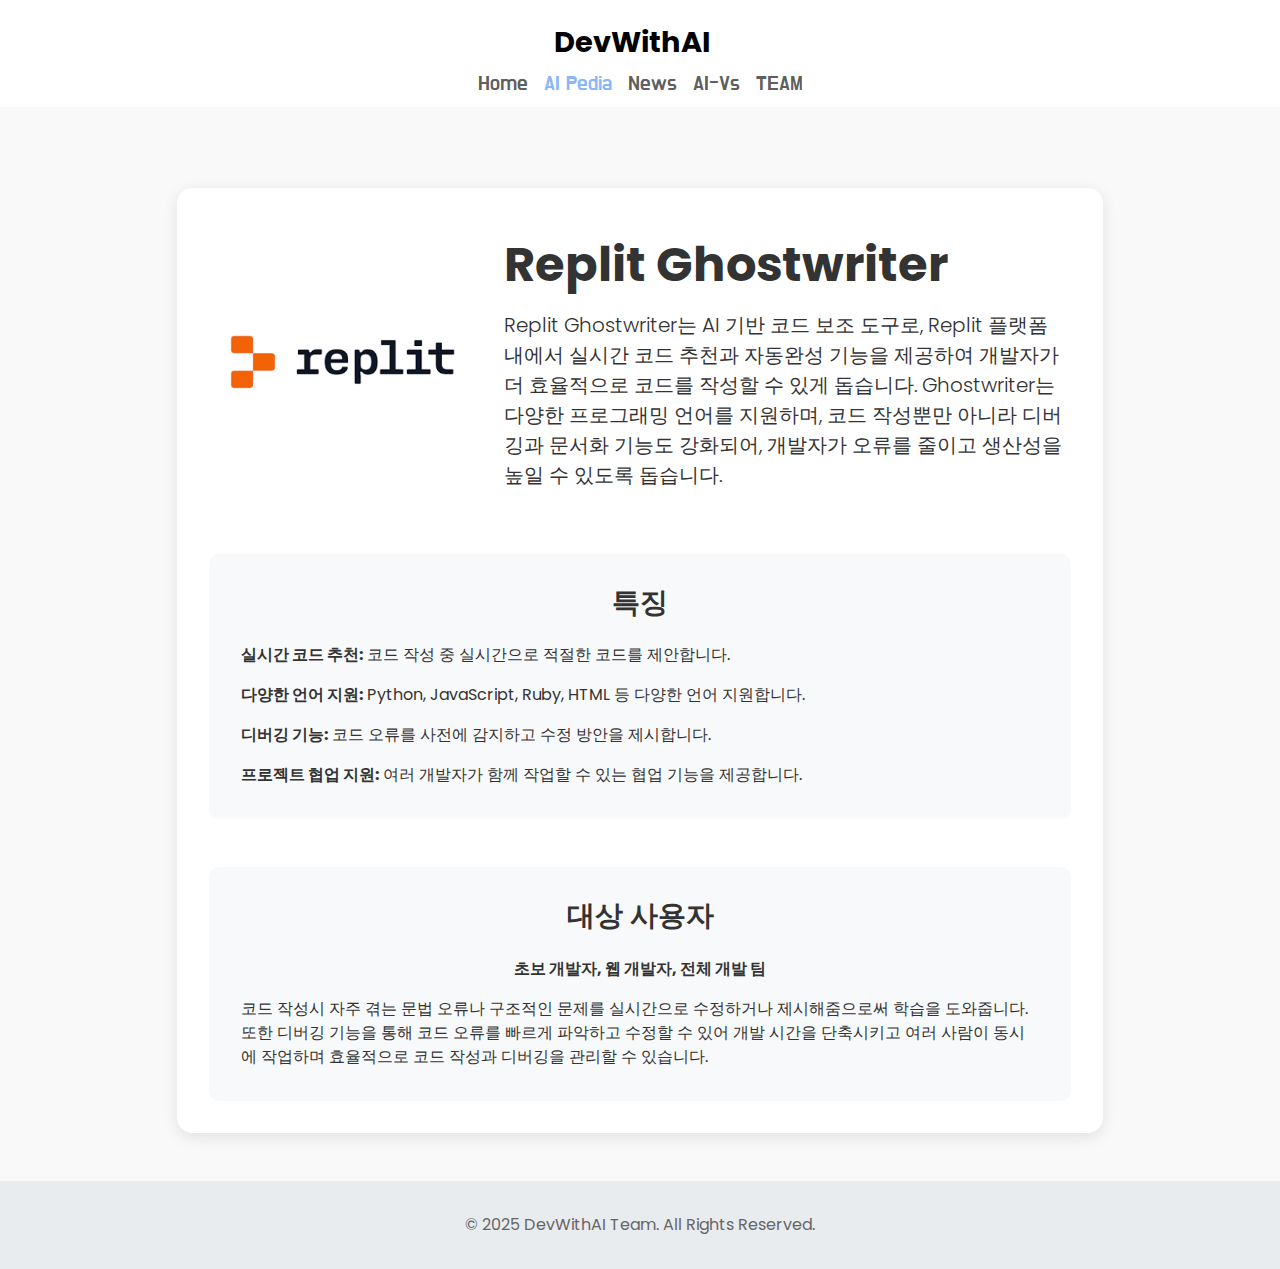
<file: replit.html>
<!DOCTYPE html>
<html lang="ko">
  <head>
    <meta charset="UTF-8" />
    <meta name="viewport" content="width=device-width, initial-scale=1.0" />
    <title>Replit Ghostwriter - DevWithAI</title>
    <link rel="preconnect" href="https://fonts.googleapis.com" />
    <link rel="preconnect" href="https://fonts.gstatic.com" crossorigin />
    <link
      href="https://fonts.googleapis.com/css2?family=Do+Hyeon&display=swap"
      rel="stylesheet"
    />
    <link
      href="https://fonts.googleapis.com/css2?family=Poppins:wght@400;600;700&display=swap"
      rel="stylesheet"
    />
    <link
      href="https://cdn.jsdelivr.net/npm/bootstrap@5.3.3/dist/css/bootstrap.min.css"
      rel="stylesheet"
    />
    <link rel="stylesheet" href="css/base.css" />
    <link rel="stylesheet" href="css/github.css" />
  </head>
  <body>
    <header>
      <nav class="navbar navbar-light bg-white pt-3 pb-2 fixed-top">
        <div class="container justify-content-center">
          <a class="navbar-brand" href="/index.html">DevWithAI</a>
        </div>
      </nav>
      <nav
        class="navbar navbar-expand-lg navbar-light bg-white pt-0 pb-2 fixed-top"
        style="margin-top: 60px"
      >
        <div class="container-fluid">
          <button
            class="navbar-toggler mx-auto border-0"
            type="button"
            data-bs-toggle="collapse"
            data-bs-target="#mainNav"
          >
            <span class="navbar-toggler-icon"></span>
          </button>
          <div class="collapse navbar-collapse" id="mainNav">
            <ul class="navbar-nav mx-auto">
              <li class="nav-item">
                <a class="nav-link" href="/index.html">Home</a>
              </li>
              <li class="nav-item">
                <a class="nav-link active" href="/ai.html">AI Pedia</a>
              </li>
              <li class="nav-item">
                <a class="nav-link" href="/news.html">News</a>
              </li>
              <li class="nav-item">
                <a class="nav-link" href="/compare.html">AI-Vs</a>
              </li>
              <li class="nav-item">
                <a class="nav-link" href="/team.html">TEAM</a>
              </li>
            </ul>
          </div>
        </div>
      </nav>
    </header>

    <main id="app">
      <div class="container py-5">
        <div class="row justify-content-center">
          <div class="col-lg-10">
            <div class="ai-detail-layout">
              <div class="row align-items-center">
                <div class="col-md-4 text-center">
                  <a
                    href="https://replit.com/ghostwriter"
                    target="_blank"
                    rel="noopener noreferrer"
                    class="ai-image-link"
                  >
                    <img
                      src="/img/Replit Ghostwriter.png"
                      alt="Replit Ghostwriter 사진"
                    />
                  </a>
                </div>
                <div class="col-md-8">
                  <h2 class="display-5">Replit Ghostwriter</h2>
                  <p class="lead">
                    Replit Ghostwriter는 AI 기반 코드 보조 도구로, Replit 플랫폼
                    내에서 실시간 코드 추천과 자동완성 기능을 제공하여 개발자가
                    더 효율적으로 코드를 작성할 수 있게 돕습니다. Ghostwriter는
                    다양한 프로그래밍 언어를 지원하며, 코드 작성뿐만 아니라
                    디버깅과 문서화 기능도 강화되어, 개발자가 오류를 줄이고
                    생산성을 높일 수 있도록 돕습니다.
                  </p>
                </div>
              </div>
              <div class="feature-section">
                <h3 class="text-center">특징</h3>
                <div class="feature-box">
                  <p>
                    <strong>실시간 코드 추천:</strong> 코드 작성 중 실시간으로
                    적절한 코드를 제안합니다.
                  </p>
                  <p>
                    <strong>다양한 언어 지원:</strong> Python, JavaScript, Ruby,
                    HTML 등 다양한 언어 지원합니다.
                  </p>
                  <p>
                    <strong>디버깅 기능:</strong> 코드 오류를 사전에 감지하고
                    수정 방안을 제시합니다.
                  </p>
                  <p>
                    <strong>프로젝트 협업 지원:</strong> 여러 개발자가 함께
                    작업할 수 있는 협업 기능을 제공합니다.
                  </p>
                </div>
              </div>
              <div class="feature-section">
                <h3 class="text-center">대상 사용자</h3>
                <div class="feature-box">
                  <p class="target-user-title">
                    <strong>초보 개발자, 웹 개발자, 전체 개발 팀</strong>
                  </p>
                  <p>
                    코드 작성시 자주 겪는 문법 오류나 구조적인 문제를 실시간으로
                    수정하거나 제시해줌으로써 학습을 도와줍니다. 또한 디버깅
                    기능을 통해 코드 오류를 빠르게 파악하고 수정할 수 있어 개발
                    시간을 단축시키고 여러 사람이 동시에 작업하며 효율적으로
                    코드 작성과 디버깅을 관리할 수 있습니다.
                  </p>
                </div>
              </div>
            </div>
          </div>
        </div>
      </div>
    </main>

    <footer>
      <div class="container">
        <p class="text-center mb-0">
          © 2025 DevWithAI Team. All Rights Reserved.
        </p>
      </div>
    </footer>

    <script src="https://cdn.jsdelivr.net/npm/bootstrap@5.3.3/dist/js/bootstrap.bundle.min.js"></script>
  </body>
</html>
</file>
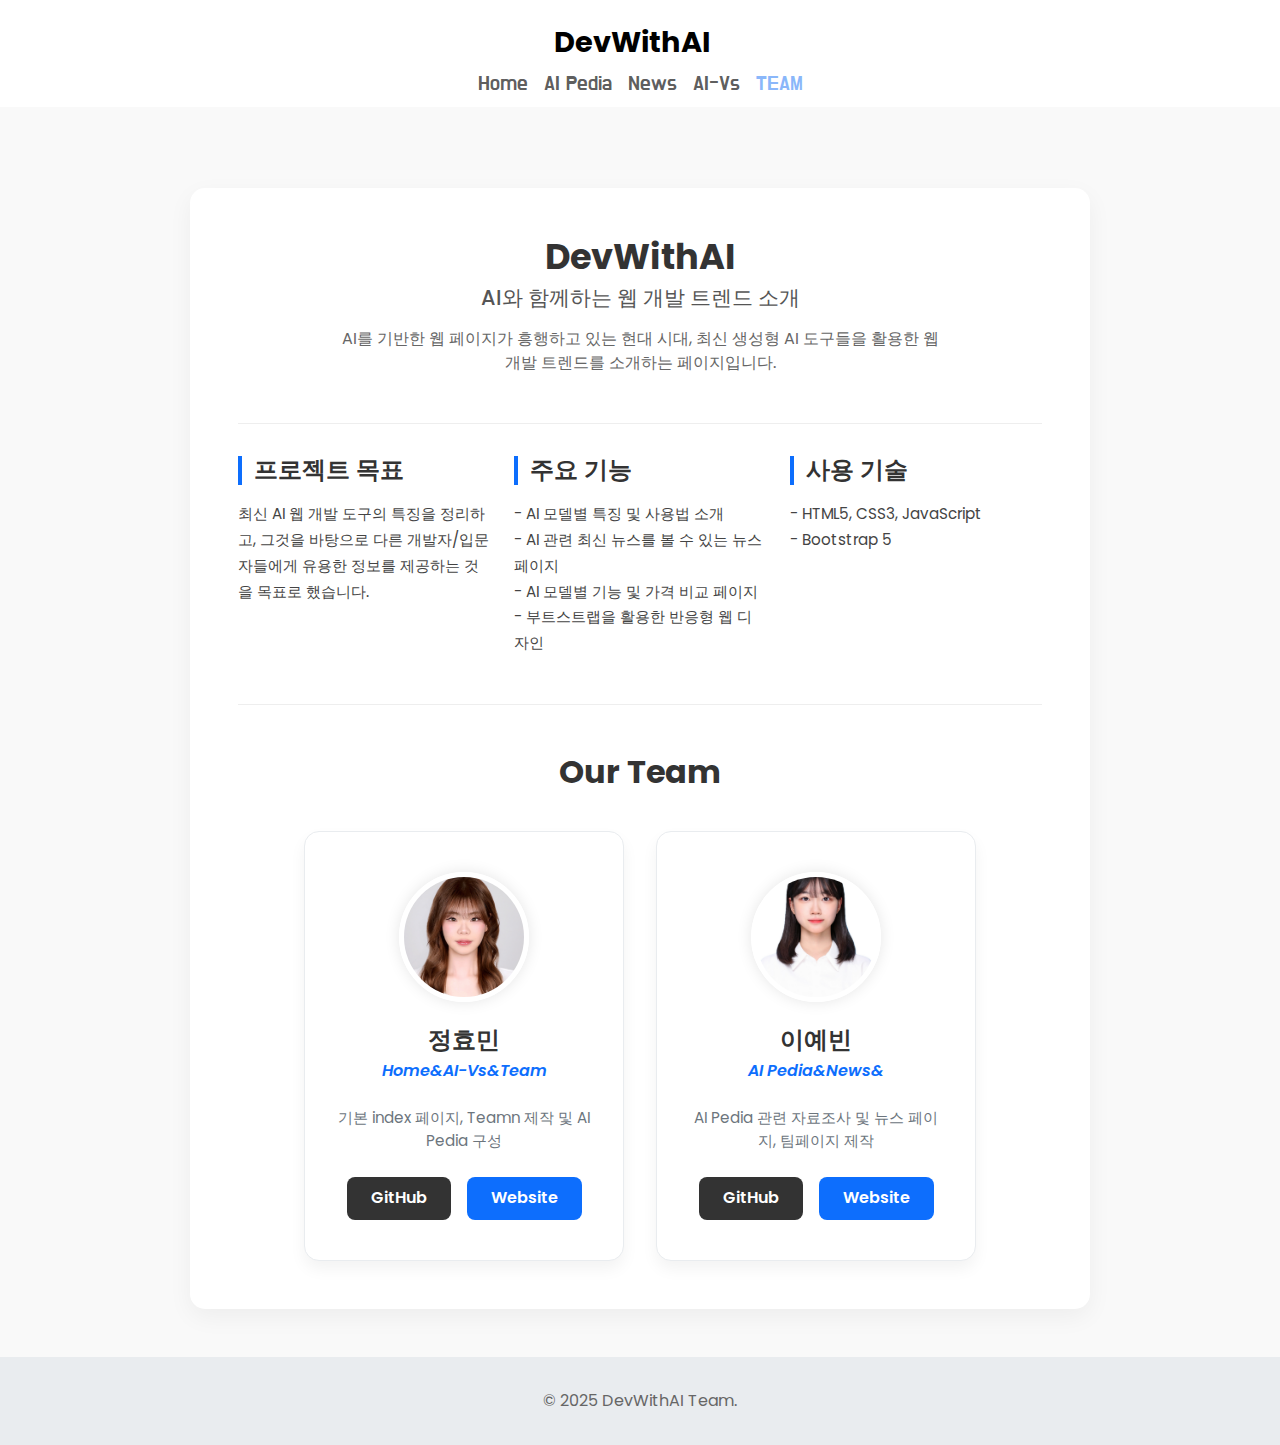
<file: team.html>
<!DOCTYPE html>
<html lang="ko">
  <head>
    <meta charset="UTF-8" />
    <meta name="viewport" content="width=device-width, initial-scale=1.0" />
    <title>팀 소개 - DevWithAI</title>
    <link rel="preconnect" href="https://fonts.googleapis.com" />
    <link rel="preconnect" href="https://fonts.gstatic.com" crossorigin />
    <link
      href="https://fonts.googleapis.com/css2?family=Do+Hyeon&display=swap"
      rel="stylesheet"
    />
    <link
      href="https://fonts.googleapis.com/css2?family=Poppins:wght@400;600;700&display=swap"
      rel="stylesheet"
    />
    <link
      href="https://cdn.jsdelivr.net/npm/bootstrap@5.3.3/dist/css/bootstrap.min.css"
      rel="stylesheet"
    />
    <link rel="stylesheet" href="css/base.css" />
    <link rel="stylesheet" href="css/team-style.css" />
  </head>
  <body>
    <header>
      <nav class="navbar navbar-light bg-white pt-3 pb-2 fixed-top">
        <div class="container justify-content-center">
          <a class="navbar-brand" href="/index.html">DevWithAI</a>
        </div>
      </nav>
      <nav
        class="navbar navbar-expand-lg navbar-light bg-white pt-0 pb-2 fixed-top"
        style="margin-top: 60px"
      >
        <div class="container-fluid">
          <button
            class="navbar-toggler mx-auto border-0"
            type="button"
            data-bs-toggle="collapse"
            data-bs-target="#mainNav"
          >
            <span class="navbar-toggler-icon"></span>
          </button>
          <div class="collapse navbar-collapse" id="mainNav">
            <ul class="navbar-nav mx-auto">
              <li class="nav-item">
                <a class="nav-link" href="/index.html">Home</a>
              </li>
              <li class="nav-item">
                <a class="nav-link" href="/ai.html">AI Pedia</a>
              </li>
              <li class="nav-item">
                <a class="nav-link" href="/news.html">News</a>
              </li>
              <li class="nav-item">
                <a class="nav-link" href="/compare.html">AI-Vs</a>
              </li>
              <li class="nav-item">
                <a class="nav-link active" href="/team.html">TEAM</a>
              </li>
            </ul>
          </div>
        </div>
      </nav>
    </header>

    <main id="app">
      <div class="container py-5">
        <div class="content-wrapper">
          <div class="web-title">
            <h1>DevWithAI</h1>
            <h3>AI와 함께하는 웹 개발 트렌드 소개</h3>
            <p>
              AI를 기반한 웹 페이지가 흥행하고 있는 현대 시대, 최신 생성형 AI
              도구들을 활용한 웹 개발 트렌드를 소개하는 페이지입니다.
            </p>
          </div>

          <div class="project-details">
            <div class="detail-item">
              <h4>프로젝트 목표</h4>
              <p>
                최신 AI 웹 개발 도구의 특징을 정리하고, 그것을 바탕으로 다른
                개발자/입문자들에게 유용한 정보를 제공하는 것을 목표로 했습니다.
              </p>
            </div>
            <div class="detail-item">
              <h4>주요 기능</h4>
              <ul>
                <li>- AI 모델별 특징 및 사용법 소개</li>
                <li>- AI 관련 최신 뉴스를 볼 수 있는 뉴스 페이지</li>
                <li>- AI 모델별 기능 및 가격 비교 페이지</li>
                <li>- 부트스트랩을 활용한 반응형 웹 디자인</li>
              </ul>
            </div>
            <div class="detail-item">
              <h4>사용 기술</h4>
              <ul>
                <li>- HTML5, CSS3, JavaScript</li>
                <li>- Bootstrap 5</li>
              </ul>
            </div>
          </div>

          <div class="team-members-container">
            <h2>Our Team</h2>
            <div class="team-cards">
              <div class="team-card">
                <img
                  src="/img/정효민증사.jpg"
                  alt="정효민 프로필 사진"
                  class="profile-pic"
                />
                <h3>정효민</h3>
                <p class="role">Home&AI-Vs&Team</p>
                <p class="bio">
                  기본 index 페이지, Teamn 제작 및 AI Pedia 구성
                </p>
                <div class="social-links">
                  <a
                    href="https://github.com/EHWkddl"
                    class="team-btn github"
                    target="_blank"
                    >GitHub</a
                  >
                  <a
                    href="https://minipage.vercel.app/"
                    class="team-btn website"
                    target="_blank"
                    >Website</a
                  >
                </div>
              </div>
              <div class="team-card">
                <img
                  src="/img/이예빈증사.jpg"
                  alt="이예빈 프로필 사진"
                  class="profile-pic"
                />
                <h3>이예빈</h3>
                <p class="role">AI Pedia&News&</p>
                <p class="bio">
                  AI Pedia 관련 자료조사 및 뉴스 페이지, 팀페이지 제작
                </p>
                <div class="social-links">
                  <a
                    href="https://github.com/yebeen547"
                    class="team-btn github"
                    target="_blank"
                    >GitHub</a
                  >
                  <a
                    href="https://web-portpolio2-y5mh.vercel.app/"
                    class="team-btn website"
                    target="_blank"
                    >Website</a
                  >
                </div>
              </div>
            </div>
          </div>
        </div>
      </div>
    </main>

    <footer>
      <div class="container">
        <p class="text-center mb-0">© 2025 DevWithAI Team.</p>
      </div>
    </footer>

    <script src="https://cdn.jsdelivr.net/npm/bootstrap@5.3.3/dist/js/bootstrap.bundle.min.js"></script>
  </body>
</html>
</file>
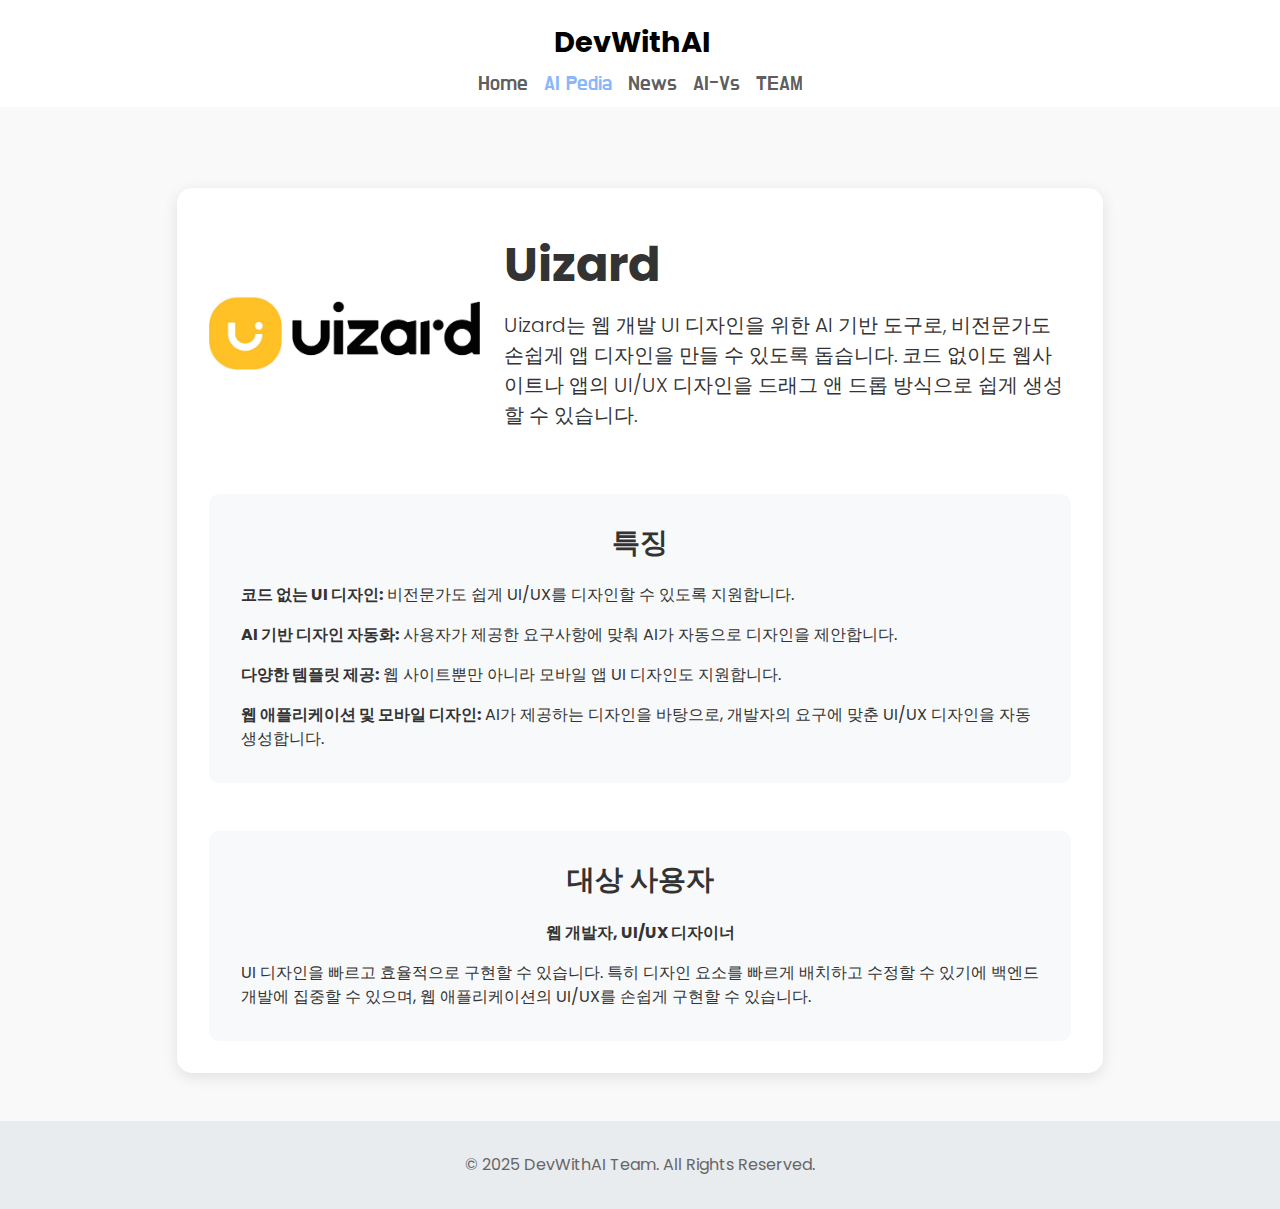
<file: uizard.html>
<!DOCTYPE html>
<html lang="ko">
  <head>
    <meta charset="UTF-8" />
    <meta name="viewport" content="width=device-width, initial-scale=1.0" />
    <title>Uizard - DevWithAI</title>
    <link rel="preconnect" href="https://fonts.googleapis.com" />
    <link rel="preconnect" href="https://fonts.gstatic.com" crossorigin />
    <link
      href="https://fonts.googleapis.com/css2?family=Do+Hyeon&display=swap"
      rel="stylesheet"
    />
    <link
      href="https://fonts.googleapis.com/css2?family=Poppins:wght@400;600;700&display=swap"
      rel="stylesheet"
    />
    <link
      href="https://cdn.jsdelivr.net/npm/bootstrap@5.3.3/dist/css/bootstrap.min.css"
      rel="stylesheet"
    />
    <link rel="stylesheet" href="css/base.css" />
    <link rel="stylesheet" href="css/github.css" />
  </head>
  <body>
    <header>
      <nav class="navbar navbar-light bg-white pt-3 pb-2 fixed-top">
        <div class="container justify-content-center">
          <a class="navbar-brand" href="/index.html">DevWithAI</a>
        </div>
      </nav>
      <nav
        class="navbar navbar-expand-lg navbar-light bg-white pt-0 pb-2 fixed-top"
        style="margin-top: 60px"
      >
        <div class="container-fluid">
          <button
            class="navbar-toggler mx-auto border-0"
            type="button"
            data-bs-toggle="collapse"
            data-bs-target="#mainNav"
          >
            <span class="navbar-toggler-icon"></span>
          </button>
          <div class="collapse navbar-collapse" id="mainNav">
            <ul class="navbar-nav mx-auto">
              <li class="nav-item">
                <a class="nav-link" href="/index.html">Home</a>
              </li>
              <li class="nav-item">
                <a class="nav-link active" href="/ai.html">AI Pedia</a>
              </li>
              <li class="nav-item">
                <a class="nav-link" href="/news.html">News</a>
              </li>
              <li class="nav-item">
                <a class="nav-link" href="/compare.html">AI-Vs</a>
              </li>
              <li class="nav-item">
                <a class="nav-link" href="/team.html">TEAM</a>
              </li>
            </ul>
          </div>
        </div>
      </nav>
    </header>

    <main id="app">
      <div class="container py-5">
        <div class="row justify-content-center">
          <div class="col-lg-10">
            <div class="ai-detail-layout">
              <div class="row align-items-center">
                <div class="col-md-4 text-center">
                  <a
                    href="https://uizard.io/"
                    target="_blank"
                    rel="noopener noreferrer"
                    class="ai-image-link"
                  >
                    <img src="/img/Uizard.jpeg" alt="Uizard 사진" />
                  </a>
                </div>
                <div class="col-md-8">
                  <h2 class="display-5">Uizard</h2>
                  <p class="lead">
                    Uizard는 웹 개발 UI 디자인을 위한 AI 기반 도구로, 비전문가도
                    손쉽게 앱 디자인을 만들 수 있도록 돕습니다. 코드 없이도
                    웹사이트나 앱의 UI/UX 디자인을 드래그 앤 드롭 방식으로 쉽게
                    생성할 수 있습니다.
                  </p>
                </div>
              </div>
              <div class="feature-section">
                <h3 class="text-center">특징</h3>
                <div class="feature-box">
                  <p>
                    <strong>코드 없는 UI 디자인:</strong> 비전문가도 쉽게
                    UI/UX를 디자인할 수 있도록 지원합니다.
                  </p>
                  <p>
                    <strong>AI 기반 디자인 자동화:</strong> 사용자가 제공한
                    요구사항에 맞춰 AI가 자동으로 디자인을 제안합니다.
                  </p>
                  <p>
                    <strong>다양한 템플릿 제공:</strong> 웹 사이트뿐만 아니라
                    모바일 앱 UI 디자인도 지원합니다.
                  </p>
                  <p>
                    <strong>웹 애플리케이션 및 모바일 디자인:</strong> AI가
                    제공하는 디자인을 바탕으로, 개발자의 요구에 맞춘 UI/UX
                    디자인을 자동 생성합니다.
                  </p>
                </div>
              </div>
              <div class="feature-section">
                <h3 class="text-center">대상 사용자</h3>
                <div class="feature-box">
                  <p class="target-user-title">
                    <strong>웹 개발자, UI/UX 디자이너</strong>
                  </p>
                  <p>
                    UI 디자인을 빠르고 효율적으로 구현할 수 있습니다. 특히
                    디자인 요소를 빠르게 배치하고 수정할 수 있기에 백엔드 개발에
                    집중할 수 있으며, 웹 애플리케이션의 UI/UX를 손쉽게 구현할 수
                    있습니다.
                  </p>
                </div>
              </div>
            </div>
          </div>
        </div>
      </div>
    </main>

    <footer>
      <div class="container">
        <p class="text-center mb-0">
          © 2025 DevWithAI Team. All Rights Reserved.
        </p>
      </div>
    </footer>

    <script src="https://cdn.jsdelivr.net/npm/bootstrap@5.3.3/dist/js/bootstrap.bundle.min.js"></script>
  </body>
</html>
</file>
<file: css/base.css>
/* Google Fonts Import */
@import url('https://fonts.googleapis.com/css2?family=Love+Ya+Like+A+Sister&display=swap');
@import url('https://fonts.googleapis.com/css2?family=Poppins:wght@400;600;700&display=swap');

/* 모든 페이지 공통 기본 스타일 */
body {
  /* Poppins 폰트를 기본으로 사용 */
  font-family: 'Poppins', sans-serif !important;
  background-color: #f9f9f9;
  color: #333;
  display: flex;
  flex-direction: column;
  min-height: 100vh;
}

main {
  flex: 1; /* 푸터를 하단에 고정시키기 위함 */
  /* 헤더 높이(120px)보다 넉넉하게 콘텐츠에 상단 여백을 줍니다. */
  padding-top: 140px;
}

/* 공통 헤더 스타일 */
header .navbar-brand {
  font-weight: 700;
  font-size: 1.8rem;
  font-family: 'Poppins', sans-serif; /* 로고는 Poppins 폰트 유지 */
}

header .nav-link {
  font-family: 'Do Hyeon', sans-serif; /* 폰트 적용 */
  font-size: 1.3rem; /* 새 폰트에 맞는 크기로 조정 */
  font-weight: 400;
  transition: color 0.3s ease;
  padding-bottom: 0; /* 폰트 위치 미세 조정 */
}
header .nav-link:hover,
header .nav-link.active {
  color: #8ab7fa !important;
}

/* 공통 푸터 스타일 */
footer {
  padding: 2rem 0;
  background-color: #e9ecef;
  color: #666;
  margin-top: auto;
}

html {
  scroll-behavior: smooth;
}

/* Google Fonts Import */
@import url('https://fonts.googleapis.com/css2?family=Do+Hyeon&display=swap');
</file>
<file: css/style.css>
main {
  padding-top: 0;
}

/* Hero Section */
.hero {
  position: relative;
  min-height: 100vh;
  padding-top: 120px;
  background-image: url('https://images.unsplash.com/photo-1555066931-4365d14bab8c?q=80&w=2070&auto=format&fit=crop');
  background-size: cover;
  background-position: center;
  background-attachment: fixed;
  color: white;
  display: flex;
  align-items: center;
  text-align: center;
}

.hero::before {
  content: '';
  position: absolute;
  top: 0;
  left: 0;
  right: 0;
  bottom: 0;
  background-color: rgba(0, 0, 0, 0.5);
  z-index: 1;
}

.hero .hero-content {
  position: relative;
  z-index: 2;
  animation: fadeInUp 1.5s ease-out;
}

.hero h1 {
  font-size: 3rem;
  font-weight: 700;
}
.hero p {
  font-size: 1.25rem;
}
.hero .highlight {
  background: linear-gradient(90deg, #888, #fff);
  -webkit-background-clip: text;
  color: transparent;
}

/* 히어로 섹션 버튼 커스텀 스타일 */
.hero .btn.btn-primary {
  background-color: #1a237e; /* 남색에 가까운 파란색 */
  border-color: #1a237e;
  border-radius: 50px; /* 더 둥글게 (알약 모양) */
  padding: 0.8rem 2.5rem; /* 패딩 조정 */
  font-weight: 600;
  font-size: 1.1rem;
  transition: background-color 0.3s ease, border-color 0.3s ease;
}

.hero .btn.btn-primary:hover {
  background-color: #283593; /* 호버 시 약간 밝은 색 */
  border-color: #283593;
}

@keyframes fadeInUp {
  from {
    opacity: 0;
    transform: translateY(30px);
  }
  to {
    opacity: 1;
    transform: translateY(0);
  }
}

/* Slide Show Section */
#slide-section {
  padding: 80px 0;
}
.slide-container {
  position: relative;
  max-width: 900px;
  min-height: 250px;
  margin: auto;
  background: white;
  border-radius: 15px;
  box-shadow: 0 8px 25px rgba(0, 0, 0, 0.1);
  display: flex;
  align-items: center;
  justify-content: center;
  padding: 2rem 4rem;
  transition: opacity 0.3s ease-in-out;
  text-align: center;
}
.slide-container .slide-text {
  width: 100%;
}
.slide-container h2 {
  font-weight: 700;
  font-size: 2.2rem;
  margin-bottom: 1rem;
}
.slide-container p {
  font-size: 1.1rem;
  line-height: 1.6;
  color: #555;
}
.slide-button {
  position: absolute;
  top: 50%;
  transform: translateY(-50%);
  background-color: rgba(0, 0, 0, 0.3);
  color: white;
  border: none;
  font-size: 1.5rem;
  padding: 0.5rem 1rem;
  cursor: pointer;
  border-radius: 5px;
  transition: background-color 0.3s ease;
}
.slide-button:hover {
  background-color: rgba(0, 0, 0, 0.6);
}
.slide-button.left {
  left: 10px;
}
.slide-button.right {
  right: 10px;
}

@media (max-width: 768px) {
  .slide-container {
    padding: 2rem;
  }
}
</file>
<file: css/github.css>
main {
  padding-top: 140px;
}
.ai-detail-layout {
  background: white;
  padding: 2rem;
  border-radius: 15px;
  box-shadow: 0 4px 15px rgba(0, 0, 0, 0.1);
}

/* [수정됨] 이미지에 transition 효과 추가 */
.ai-detail-layout img {
  width: 100%;
  max-width: 400px;
  border-radius: 10px;
  object-fit: contain;
  margin: auto;
  display: block;
  transition: opacity 0.3s ease;
}

.ai-image-link:hover img {
  opacity: 0.8;
}

.ai-detail-layout h2 {
  font-weight: 700;
  margin-top: 1rem;
  margin-bottom: 1rem;
}
.feature-section {
  background: #f8f9fa;
  padding: 2rem;
  border-radius: 10px;
  margin-top: 3rem;
}
.feature-section h3 {
  font-weight: 600;
  margin-bottom: 1.5rem;
}
.feature-box p:last-child {
  margin-bottom: 0;
}
.target-user-title {
  text-align: center;
  margin-bottom: 1rem;
}
</file>
<file: css/team-style.css>
main {
  padding-top: 140px;
}
.content-wrapper {
  max-width: 900px;
  margin: 0 auto;
  background-color: #fff;
  padding: 3rem;
  border-radius: 15px;
  box-shadow: 0 8px 25px rgba(0, 0, 0, 0.05);
}

/* 프로젝트 소개 */
.web-title,
.project-details {
  text-align: center;
  border-bottom: 1px solid #eee;
  padding-bottom: 2rem;
  margin-bottom: 2rem;
}
.web-title h1 {
  font-weight: 700;
  font-size: 2.2rem;
}
.web-title h3 {
  font-size: 1.3rem;
  color: #555;
  margin-top: 0.5rem;
}
.web-title p {
  font-size: 1rem;
  color: #666;
  margin-top: 1rem;
  max-width: 600px;
  margin-left: auto;
  margin-right: auto;
}

/* 프로젝트 상세 정보 */
.project-details {
  display: grid;
  grid-template-columns: repeat(auto-fit, minmax(250px, 1fr));
  gap: 1.5rem;
  text-align: left;
}
.detail-item h4 {
  font-weight: 600;
  margin-bottom: 1rem;
  border-left: 4px solid #0d6efd;
  padding-left: 0.75rem;
}
.detail-item p,
.detail-item ul {
  font-size: 0.95rem;
  color: #444;
  line-height: 1.7;
}
.detail-item ul {
  list-style: none;
  padding-left: 0;
}

/* 팀 소개 */
.team-members-container {
  padding-top: 1rem;
}
.team-members-container h2 {
  text-align: center;
  font-weight: 700;
  font-size: 2rem;
  margin-bottom: 2.5rem;
}
.team-cards {
  display: flex;
  justify-content: center;
  gap: 2rem;
  flex-wrap: wrap;
}

/* 팀원 카드 */
.team-card {
  background-color: #fff; /* [수정] 기본 흰색 배경 */
  border: 1px solid #e9ecef; /* [수정] 옅은 테두리 추가 */
  padding: 2.5rem 2rem;
  border-radius: 15px;
  text-align: center;
  width: 320px;
  box-shadow: 0 8px 16px rgba(0, 0, 0, 0.05);
  transition: transform 0.3s ease, box-shadow 0.3s ease;
}
.team-card:hover {
  transform: translateY(-5px);
  box-shadow: 0 12px 25px rgba(0, 0, 0, 0.1);
}

.profile-pic {
  width: 130px;
  height: 130px;
  border-radius: 50%;
  object-fit: cover;
  border: 5px solid #fff;
  box-shadow: 0 0 15px rgba(0, 0, 0, 0.1);
  margin-bottom: 1.5rem;
}

.team-card h3 {
  font-size: 1.5rem;
  font-weight: 600;
  margin-bottom: 0.25rem;
}

/* [수정됨] 역할(Role) 텍스트 스타일 */
.team-card .role {
  color: #0d6efd; /* 파란색 */
  font-weight: 600;
  font-style: italic; /* 눕혀진 글씨체 */
  margin-bottom: 1.5rem;
}

.team-card .bio {
  font-size: 0.95rem;
  color: #6c757d;
  min-height: 45px;
  margin-bottom: 1.5rem;
}

/* 버튼들을 담는 컨테이너 */
.social-links {
  display: flex;
  justify-content: center;
  gap: 1rem; /* 버튼 사이 간격 */
  margin-top: 1rem;
}

/* 공통 버튼 스타일 */
.team-btn {
  display: inline-block;
  padding: 0.6rem 1.5rem;
  border-radius: 8px;
  text-decoration: none;
  font-weight: 600;
  transition: all 0.2s ease-in-out;
  border: none;
}
.team-btn:hover {
  transform: translateY(-2px);
  color: #fff;
}

/* [수정됨] 버튼 개별 스타일 */
.team-btn.github {
  background-color: #333;
  color: #fff;
}
.team-btn.github:hover {
  background-color: #555;
}

.team-btn.website {
  background-color: #0d6efd;
  color: #fff;
}
.team-btn.website:hover {
  background-color: #0b5ed7;
}
</file>
